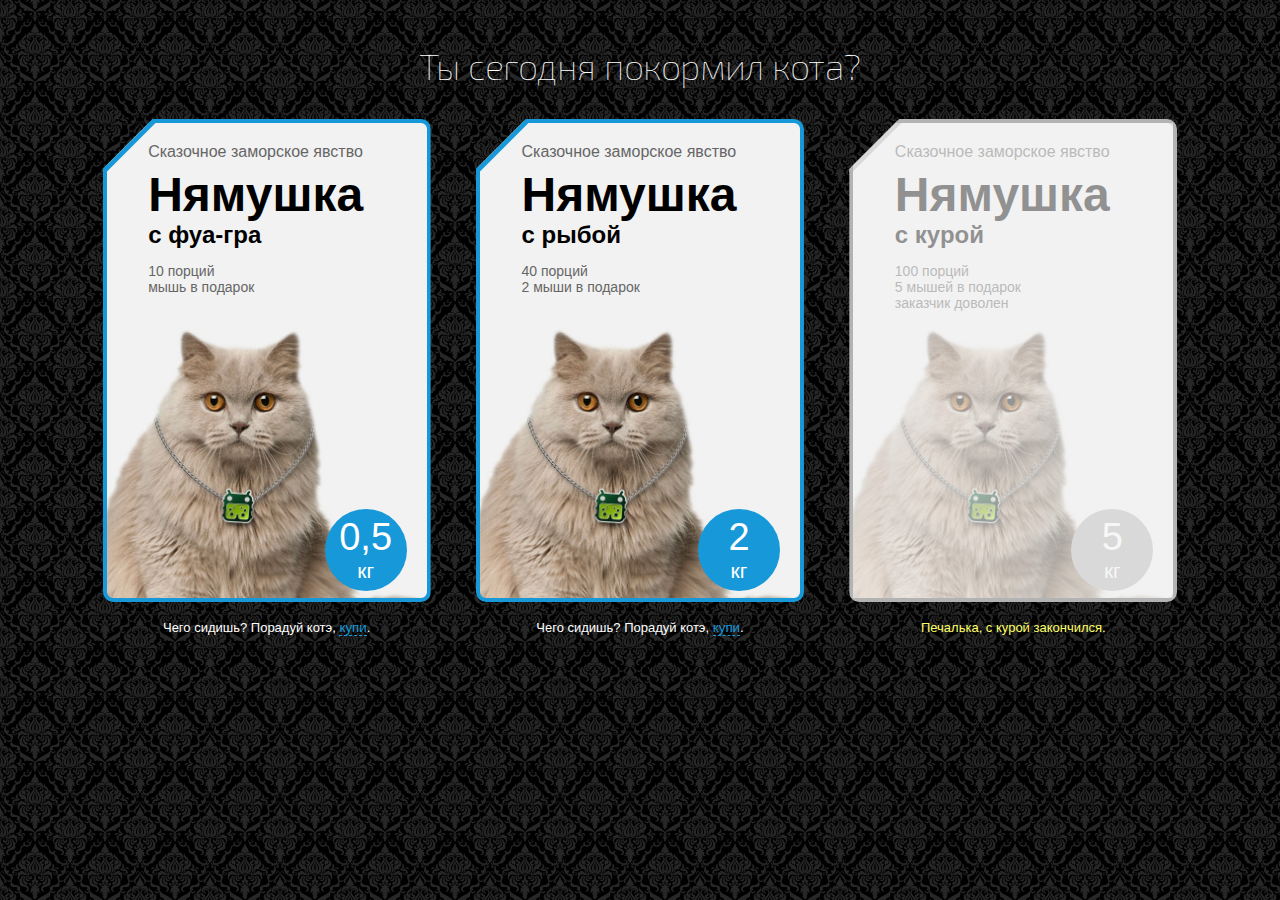
<file: project/fun-box/index.html>
<!DOCTYPE html>
<html lang="ru">
<head>
    <meta charset="UTF-8">
    <meta name="viewport" content="width=device-width, initial-scale=1.0">
    <link rel="stylesheet" href="css/main.css">
    <title>Нямушка</title>
</head>
<body>
<main class="goods">
  <div class="wrapper goods__wrapper">

    <h1 class="goods__title">Ты сегодня покормил кота?</h1>

    <section class="goods__list">
      
      <div class="product">
        <div class="product__card product__card--default">
          <div class="product__wrapper">
              <p class="product__subtitle">Сказочное заморское явство</p>
              <h2 class="product__name">Нямушка</h2>
              <p class="product__ingredient">с фуа-гра</p>
              <ul class="product__list">
                <li class="product__item">10 порций</li>
                <li class="product__item">мышь в подарок</li>
              </ul>
            <div class="product__bage bage bage--default">
              <p class="bage__weight">0,5</p>
              <p class="bage__weight--mass">кг</p>
            </div>
          </div>
        </div>

        <p data-type="fua-gra" class="product__cta cta">Чего сидишь? Порадуй котэ, <button data-cta='' class="action">купи</button>.</p>

      </div>

      <div class="product">
        <div class="product__card product__card--default">
          <div class="product__wrapper">
            <p class="product__subtitle">Сказочное заморское явство</p>
            <h2 class="product__name">Нямушка</h2>
            <p class="product__ingredient">с рыбой</p>
            <ul class="product__list">
              <li class="product__item">40 порций</li>
              <li class="product__item">2 мыши в подарок</li>
            </ul>
            <div class="product__bage bage bage--default">
              <p class="bage__weight">2</p>
              <p class="bage__weight--mass">кг</p>
            </div>
          </div>
        </div>

        <p data-type="fish" class="product__cta cta">Чего сидишь? Порадуй котэ, <button data-cta='' class="action">купи</button>.</p>
      </div>

      <div class="product">
        <div class="product__card product__card--disabled">
          <div class="product__wrapper">
            <p class="product__subtitle">Сказочное заморское явство</p>
            <h2 class="product__name">Нямушка</h2>
            <p class="product__ingredient">с курой</p>
            <ul class="product__list">
              <li class="product__item">100 порций</li>
              <li class="product__item">5 мышей в подарок</li>
              <li class="product__item">заказчик доволен</li>
            </ul>
            <div class="product__bage bage bage--disabled">
              <p class="bage__weight">5</p>
              <p class="bage__weight--mass">кг</p>
            </div>
          </div>
        </div>

        <p data-type="chicken" class="product__cta cta cta--disabled">Печалька, с курой закончился.</p>
      </div>

    </section>

  </div>
</main>
<script src="js/script.js"></script>
</body>
</html>
</file>
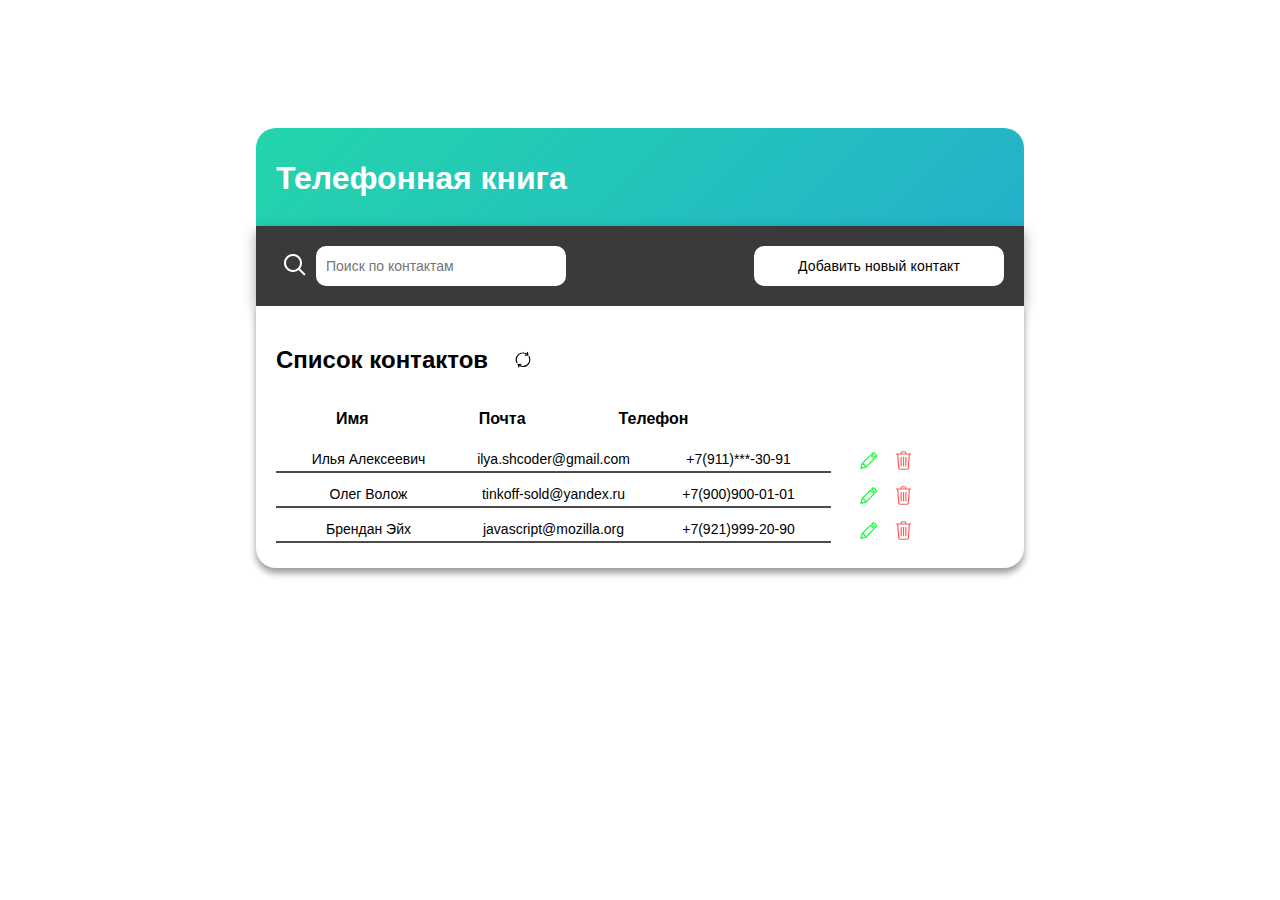
<file: project/stork/index.html>
<!DOCTYPE html>
<html lang="ru">
  <head>
    <meta charset="UTF-8" />
    <meta name="viewport" content="width=device-width, initial-scale=1.0" />
    <link rel="stylesheet" href="css/style.css" />
    <title>STORK</title>
  </head>
  <body>
    <header class="section header">
      <h1 class="header__title">Телефонная книга</h1>
    </header>

    <section class="section controls">
      <form class="controls__filed search">
        <label class="search__label" for="search-contact"></label>
        <input
          class="search__input"
          id="search-contact"
          type="search"
          placeholder="Поиск по контактам"
        />
      </form>

      <button class="button button--new" tabindex="0">Добавить новый контакт</button>
    </section>
    <section class="section contacts">
      <div class="contacts__wrapper">
        <h2 class="app__title">Список контактов</h2>
        <button class="button button--refresh"></button>
      </div>

      <ul class="contacts__list">
        <li class="contacts__item">
          <p>Имя</p>
          <p>Почта</p>
          <p>Телефон</p>
        </li>
      </ul>
    </section>
    <section class="create-contact hide">
      <h1>Создать контакт</h1>
      <form class="create-contact__form">
        <input
          type="text"
          name="name"
          minlength="3"
          maxlength="32"
          placeholder="Имя Фамилия"
          required
        />
        <input
          type="tel"
          name="phone"
          pattern="[\+]\d{1}[\(]\d{3}[\)]\d{3}[\-]\d{2}[\-]\d{2}"
          minlength="16"
          maxlength="16"
          placeholder="+7(900)000-00-00"
          required
        />
        <input type="email" name="email" placeholder="Электронная почта" required />
        <button type="submit" class="button button--submit">Добавить контакт</button>
      </form>
    </section>
  </body>
  <script src="js/bundle.js"></script>
</html>
</file>
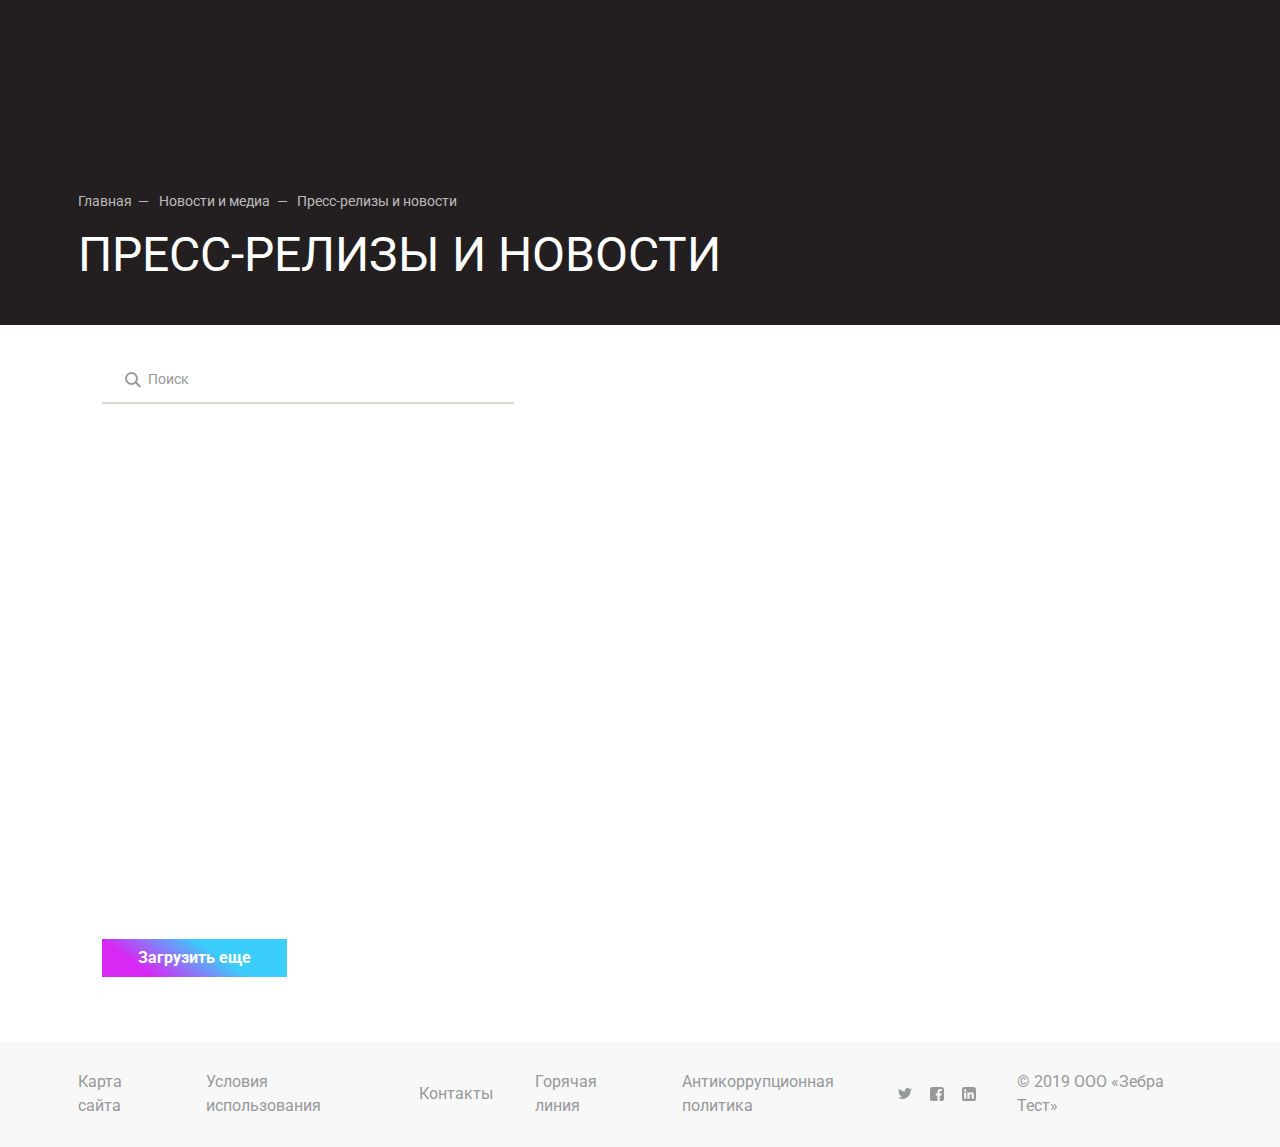
<file: project/zebra/index.html>
<!DOCTYPE html>
<html lang="ru">
  <head>
    <meta charset="UTF-8" />
    <meta
      name="viewport"
      content="width=device-width, initial-scale=1.0, minimum-scale=1.0, maximum-scale=1.0, user-scalable=no, shrink-to-fit=no"
    />
    <meta content="IE=edge,chrome=1" http-equiv="X-UA-Compatible" />
    <link rel="apple-touch-icon" sizes="180x180" href="/apple-touch-icon.png" />
    <link rel="icon" type="image/png" sizes="32x32" href="/favicon-32x32.png" />
    <link rel="icon" type="image/png" sizes="16x16" href="/favicon-16x16.png" />
    <!-- <link rel="manifest" href="/site.webmanifest"> -->
    <link rel="mask-icon" href="/safari-pinned-tab.svg" color="#5bbad5" />
    <meta name="msapplication-TileColor" content="#da532c" />
    <meta name="theme-color" content="#ffffff" />

    <!-- <link href="/local/templates/z-template/static/stylesheets/app.css" rel="stylesheet" /> -->
    <link href="css/style.css" rel="stylesheet" />
  </head>
  <body class="subindex">
    <div class="page-wrapper">
      <div class="page-top">
        <div class="container container--wide u-relative">
          <nav class="breadcrumbs">
            <ul
              class="breadcrumbs__list ul--clear"
              itemscope
              itemtype="http://schema.org/BreadcrumbList"
            >
              <li
                class="breadcrumbs__item"
                itemprop="itemListElement"
                itemscope
                itemtype="http://schema.org/ListItem"
              >
                <a
                  class="breadcrumbs__link breadcrumbs__link--home"
                  itemscope
                  itemtype="http://schema.org/Thing"
                  itemprop="item"
                  href="#"
                  title="Главная"
                >
                  <span itemprop="name">Главная</span>
                </a>
              </li>
              <li
                class="breadcrumbs__item"
                itemprop="itemListElement"
                itemscope
                itemtype="http://schema.org/ListItem"
              >
                <a
                  class="breadcrumbs__link"
                  itemscope
                  itemtype="http://schema.org/Thing"
                  itemprop="item"
                  href="#"
                  title="Новости и медиа"
                >
                  <span itemprop="name">Новости и медиа</span>
                </a>
              </li>
              <li
                class="breadcrumbs__item"
                itemprop="itemListElement"
                itemscope
                itemtype="http://schema.org/ListItem"
              >
                <span
                  class="breadcrumbs__link is-current"
                  itemscope
                  itemtype="http://schema.org/Thing"
                  itemprop="item"
                  ><span itemprop="name">Пресс-релизы и новости</span></span
                >
              </li>
            </ul>
          </nav>
          <div class="page__title js-layout-title">
            <h1 class="header-1">
              Пресс-релизы <br />
              и новости
            </h1>
          </div>
        </div>
      </div>
      <main class="content">
        <div class="container container--wide">
          <div id="app">
            <form class="search-form"></form>
            <div class="news"></div>

            <div class="news-wrapper">
              <button class="button button--load-more">Загрузить еще</button>
            </div>
          </div>
        </div>
      </main>
    </div>

    <footer class="footer show-me--tablet">
      <div class="container container--wide">
        <nav class="footer__nav">
          <ul class="footer__nav-list">
            <li class="footer__nav-item"><a href="#" class="footer__nav-link">Карта сайта</a></li>
            <li class="footer__nav-item">
              <a href="#" class="footer__nav-link">Условия использования</a>
            </li>
            <li class="footer__nav-item">
              <a href="#" class="footer__nav-link">Контакты</a>
            </li>
            <li class="footer__nav-item">
              <a href="#" class="footer__nav-link">Горячая линия</a>
            </li>
            <li class="footer__nav-item">
              <a href="#" class="footer__nav-link">Антикоррупционная политика</a>
            </li>
          </ul>
        </nav>
        <div class="footer__social">
          <a
            href="#"
            target="_blank"
            class="footer__social-link footer__social-link--tw"
            title="Twitter"
            >tw</a
          >
          <a
            href="#"
            target="_blank"
            class="footer__social-link footer__social-link--fb"
            title="Facebook"
            >fb</a
          >
          <a
            href="#"
            target="_blank"
            class="footer__social-link footer__social-link--in"
            title="LinkedIn"
            >in</a
          >
        </div>
        <span class="copyright oslo-gray-text">
          &copy;&nbsp;2019&nbsp;ООО &laquo;Зебра Тест&raquo;
        </span>
      </div>
    </footer>
    <script type="module" src="js/main.js"></script>
  </body>
</html>
</file>
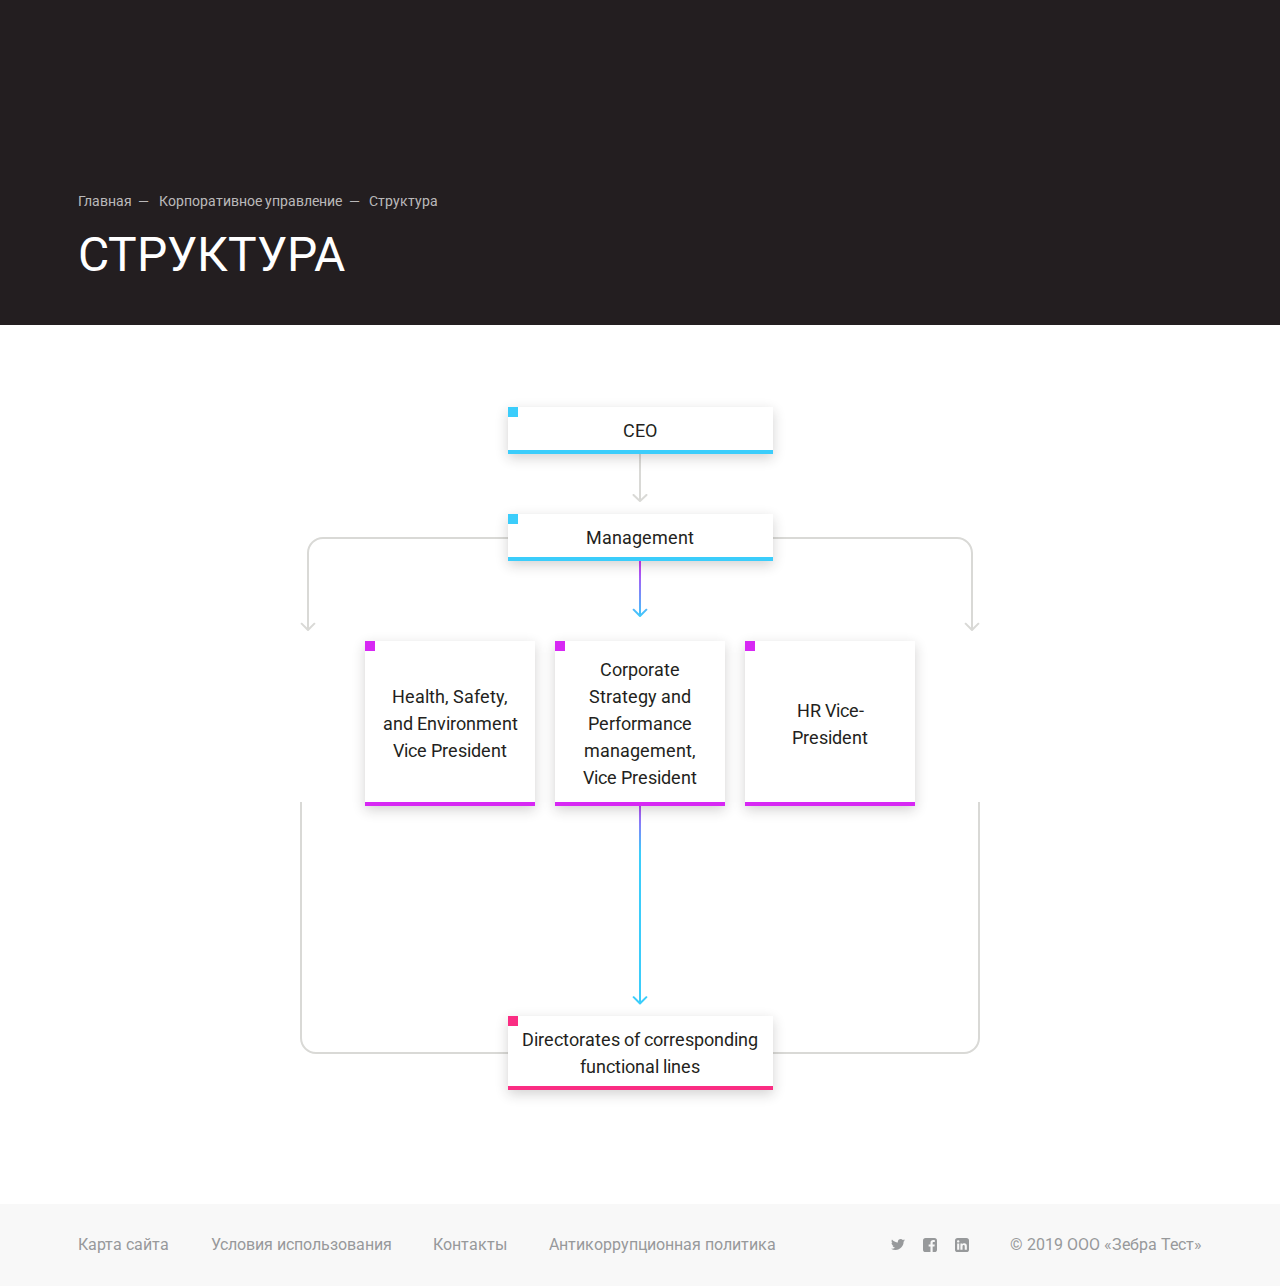
<file: project/zebra/scheme.html>
<!DOCTYPE html>
<html lang="ru">
  <head>
    <meta charset="UTF-8" />
    <meta
      name="viewport"
      content="width=device-width, initial-scale=1.0, minimum-scale=1.0, maximum-scale=1.0, user-scalable=no, shrink-to-fit=no"
    />
    <meta content="IE=edge,chrome=1" http-equiv="X-UA-Compatible" />
    <link rel="apple-touch-icon" sizes="180x180" href="/apple-touch-icon.png" />
    <link rel="icon" type="image/png" sizes="32x32" href="/favicon-32x32.png" />
    <link rel="icon" type="image/png" sizes="16x16" href="/favicon-16x16.png" />
    <!-- <link rel="manifest" href="/site.webmanifest"> -->
    <link rel="mask-icon" href="/safari-pinned-tab.svg" color="#5bbad5" />
    <meta name="msapplication-TileColor" content="#da532c" />
    <meta name="theme-color" content="#ffffff" />

    <link href="css/style.css" rel="stylesheet" />
  </head>
  <body class="subindex">
    <div class="page-wrapper">
      <div class="page-top">
        <div class="container container--wide u-relative">
          <nav class="breadcrumbs">
            <ul
              class="breadcrumbs__list ul--clear"
              itemscope
              itemtype="http://schema.org/BreadcrumbList"
            >
              <li
                class="breadcrumbs__item"
                itemprop="itemListElement"
                itemscope
                itemtype="http://schema.org/ListItem"
              >
                <a
                  class="breadcrumbs__link breadcrumbs__link--home"
                  itemscope
                  itemtype="http://schema.org/Thing"
                  itemprop="item"
                  href="#"
                  title="Главная"
                >
                  <span itemprop="name">Главная</span>
                </a>
              </li>
              <li
                class="breadcrumbs__item"
                itemprop="itemListElement"
                itemscope
                itemtype="http://schema.org/ListItem"
              >
                <a
                  class="breadcrumbs__link"
                  itemscope
                  itemtype="http://schema.org/Thing"
                  itemprop="item"
                  href="#"
                  title="Корпоративное управление"
                >
                  <span itemprop="name">Корпоративное управление</span>
                </a>
              </li>
              <li
                class="breadcrumbs__item"
                itemprop="itemListElement"
                itemscope
                itemtype="http://schema.org/ListItem"
              >
                <span
                  class="breadcrumbs__link is-current"
                  itemscope
                  itemtype="http://schema.org/Thing"
                  itemprop="item"
                  ><span itemprop="name">Структура</span></span
                >
              </li>
            </ul>
          </nav>
          <div class="page__title js-layout-title"><h1>Структура</h1></div>
        </div>
      </div>
      <main class="content">
        <div class="container container--wide">
          <div id="app">
            <div class="scheme">
              <div class="block scheme__block scheme__block--cyan">
                <div class="popup">
                  <p class="popup__content">
                    N_1 Lorem ipsum dolor sit, amet consectetur adipisicing elit. Nihil, aliquid
                    dignissimos delectus odit cumque dolore, atque laboriosam est laudantium
                    doloremque aspernatur qui
                  </p>
                </div>
                <p class="block__title">CEO</p>
              </div>
              <svg
                class="arrow-component arrow-dowm"
                width="16"
                height="50"
                viewBox="0 0 16 50"
                fill="none"
                xmlns="http://www.w3.org/2000/svg"
              >
                <path d="M8 0L8 49" stroke="#D9D9D6" stroke-width="2" />
                <mask id="path-2-inside-1" fill="white">
                  <path
                    fill-rule="evenodd"
                    clip-rule="evenodd"
                    d="M0.786585 43.6328L7.26811 49.7199C7.66585 50.0934 8.31071 50.0934 8.70845 49.7199L15.19 43.6328C15.5877 43.2593 15.5877 42.6537 15.19 42.2801C14.7922 41.9066 14.1474 41.9066 13.7496 42.2801L7.98828 47.6908L2.22692 42.2801C1.82919 41.9066 1.18432 41.9066 0.786585 42.2801C0.388847 42.6537 0.388847 43.2593 0.786585 43.6328Z"
                  />
                </mask>
                <path
                  d="M7.26811 49.7199L5.89896 51.1777V51.1777L7.26811 49.7199ZM0.786585 43.6328L-0.582565 45.0907H-0.582565L0.786585 43.6328ZM8.70845 49.7199L10.0776 51.1777L10.0776 51.1777L8.70845 49.7199ZM15.19 43.6328L16.5591 45.0907L15.19 43.6328ZM13.7496 42.2801L12.3805 40.8223V40.8223L13.7496 42.2801ZM7.98828 47.6908L9.35743 49.1487L7.98828 50.4345L6.61913 49.1487L7.98828 47.6908ZM2.22692 42.2801L0.857774 43.738L0.857774 43.738L2.22692 42.2801ZM5.89896 51.1777L-0.582565 45.0907L2.15574 42.1749L8.63726 48.262L5.89896 51.1777ZM10.0776 51.1777C8.9102 52.2741 7.06637 52.2741 5.89896 51.1777L8.63726 48.262C8.26533 47.9127 7.71123 47.9127 7.3393 48.262L10.0776 51.1777ZM16.5591 45.0907L10.0776 51.1777L7.3393 48.262L13.8208 42.1749L16.5591 45.0907ZM16.5591 40.8223C17.798 41.9857 17.798 43.9272 16.5591 45.0907L13.8208 42.1749C13.3774 42.5913 13.3774 43.3216 13.8208 43.738L16.5591 40.8223ZM12.3805 40.8223C13.5479 39.7259 15.3917 39.7259 16.5591 40.8223L13.8208 43.738C14.1928 44.0873 14.7469 44.0873 15.1188 43.738L12.3805 40.8223ZM6.61913 46.233L12.3805 40.8223L15.1188 43.738L9.35743 49.1487L6.61913 46.233ZM3.59608 40.8223L9.35743 46.233L6.61913 49.1487L0.857774 43.738L3.59608 40.8223ZM-0.582565 40.8223C0.58484 39.7259 2.42867 39.7259 3.59608 40.8223L0.857774 43.738C1.2297 44.0873 1.78381 44.0873 2.15574 43.738L-0.582565 40.8223ZM-0.582565 45.0907C-1.82144 43.9272 -1.82144 41.9857 -0.582565 40.8223L2.15574 43.738C2.59913 43.3216 2.59913 42.5913 2.15574 42.1749L-0.582565 45.0907Z"
                  fill="#D9D9D6"
                  mask="url(#path-2-inside-1)"
                />
              </svg>

              <div class="block scheme__block scheme__block--cyan">
                <div class="popup">
                  <p class="popup__content">
                    N_2 Lorem ipsum dolor sit, amet consectetur adipisicing elit. Nihil, aliquid
                    dignissimos delectus odit cumque dolore, atque laboriosam est laudantium
                    doloremque aspernatur qui
                  </p>
                </div>
                <p class="block__title">Management</p>
              </div>
              <svg
                class="arrow-component arrow-down--blue"
                width="16"
                height="60"
                viewBox="0 0 16 60"
                fill="none"
                xmlns="http://www.w3.org/2000/svg"
              >
                <path
                  d="M7.2929 59.7071C7.68342 60.0976 8.31659 60.0976 8.70711 59.7071L15.0711 53.3431C15.4616 52.9526 15.4616 52.3195 15.0711 51.9289C14.6805 51.5384 14.0474 51.5384 13.6569 51.9289L8 57.5858L2.34315 51.9289C1.95262 51.5384 1.31946 51.5384 0.928934 51.9289C0.53841 52.3195 0.53841 52.9526 0.928935 53.3431L7.2929 59.7071ZM7 4.37114e-08L7 59L9 59L9 -4.37114e-08L7 4.37114e-08Z"
                  fill="url(#paint0_linear)"
                />
                <defs>
                  <linearGradient
                    id="paint0_linear"
                    x1="8.5"
                    y1="0.5"
                    x2="8"
                    y2="60.5"
                    gradientUnits="userSpaceOnUse"
                  >
                    <stop stop-color="#D728F4" />
                    <stop offset="1" stop-color="#3BCDFB" />
                  </linearGradient>
                </defs>
              </svg>

              <svg
                class="arrow-component arrow-left"
                width="233"
                height="94"
                viewBox="0 0 233 94"
                fill="none"
                xmlns="http://www.w3.org/2000/svg"
              >
                <path
                  d="M23 1.00003L23 3.36176e-05L23 1.00003ZM7.29291 93.7071C7.68343 94.0977 8.3166 94.0977 8.70712 93.7071L15.0711 87.3432C15.4616 86.9526 15.4616 86.3195 15.0711 85.929C14.6806 85.5384 14.0474 85.5384 13.6569 85.929L8.00002 91.5858L2.34315 85.929C1.95264 85.5384 1.31947 85.5384 0.928939 85.929C0.538421 86.3195 0.538421 86.9526 0.928939 87.3432L7.29291 93.7071ZM233 5.34058e-05L23 3.36176e-05L23 2.00003L233 2.00005L233 5.34058e-05ZM7.00001 16L7.00002 93L9.00002 93L9.00001 16L7.00001 16ZM23 3.36176e-05C14.1634 3.43901e-05 7.00001 7.16348 7.00001 16L9.00001 16C9.00001 8.26805 15.268 2.00003 23 2.00003L23 3.36176e-05Z"
                  fill="#D9D9D6"
                />
              </svg>

              <svg
                class="arrow-component arrow-right"
                width="233"
                height="94"
                viewBox="0 0 233 94"
                fill="none"
                xmlns="http://www.w3.org/2000/svg"
              >
                <path
                  d="M210 1.00003L210 3.36176e-05L210 1.00003ZM225.707 93.7071C225.317 94.0977 224.683 94.0977 224.293 93.7071L217.929 87.3432C217.538 86.9526 217.538 86.3195 217.929 85.929C218.319 85.5384 218.953 85.5384 219.343 85.929L225 91.5858L230.657 85.929C231.047 85.5384 231.681 85.5384 232.071 85.929C232.462 86.3195 232.462 86.9526 232.071 87.3432L225.707 93.7071ZM7.94866e-06 5.34058e-05L210 3.36176e-05L210 2.00003L8.13712e-06 2.00005L7.94866e-06 5.34058e-05ZM226 16L226 93L224 93L224 16L226 16ZM210 3.36176e-05C218.837 3.43901e-05 226 7.16348 226 16L224 16C224 8.26805 217.732 2.00003 210 2.00003L210 3.36176e-05Z"
                  fill="#D9D9D6"
                />
              </svg>
              <div class="scheme__wrapper">
                <div class="block scheme__block scheme__block--magenta">
                  <div class="popup">
                    <p class="popup__content">
                      N_3 Lorem ipsum dolor sit, amet consectetur adipisicing elit. Nihil, aliquid
                      dignissimos delectus odit cumque dolore, atque laboriosam est laudantium
                      doloremque aspernatur qui
                    </p>
                  </div>
                  <p class="block__title">
                    Health, Safety, <br />
                    and Environment Vice President
                  </p>
                </div>
                <div class="block scheme__block scheme__block--magenta">
                  <div class="popup">
                    <p class="popup__content">
                      N_4 Lorem ipsum dolor sit, amet consectetur adipisicing elit. Nihil, aliquid
                      dignissimos delectus odit cumque dolore, atque laboriosam est laudantium
                      doloremque aspernatur qui
                    </p>
                  </div>
                  <p class="block__title">
                    Corporate Strategy and Performance management, Vice President
                  </p>
                </div>
                <div class="block scheme__block scheme__block--magenta">
                  <div class="popup">
                    <p class="popup__content">
                      N_5 Lorem ipsum dolor sit, amet consectetur adipisicing elit. Nihil, aliquid
                      dignissimos delectus odit cumque dolore, atque laboriosam est laudantium
                      doloremque aspernatur qui
                    </p>
                  </div>
                  <p class="block__title">HR Vice-President</p>
                </div>
              </div>

              <svg
                class="arrow-component arrow-down--large"
                width="16"
                height="213"
                viewBox="0 0 16 213"
                fill="none"
                xmlns="http://www.w3.org/2000/svg"
              >
                <path
                  d="M7.29289 212.207C7.68342 212.598 8.31658 212.598 8.70711 212.207L15.0711 205.843C15.4616 205.453 15.4616 204.819 15.0711 204.429C14.6805 204.038 14.0474 204.038 13.6568 204.429L8 210.086L2.34314 204.429C1.95261 204.038 1.31945 204.038 0.928924 204.429C0.5384 204.819 0.538401 205.453 0.928926 205.843L7.29289 212.207ZM6.99975 1.18796e-06L7 211.5L9 211.5L8.99975 -1.18798e-06L6.99975 1.18796e-06Z"
                  fill="url(#paint0_linear)"
                />
                <defs>
                  <linearGradient
                    id="paint0_linear"
                    x1="7.99975"
                    y1="-2.38795e-06"
                    x2="9.44689"
                    y2="211.99"
                    gradientUnits="userSpaceOnUse"
                  >
                    <stop stop-color="#D728F4" />
                    <stop offset="1" stop-color="#FA2D83" />
                  </linearGradient>
                </defs>
              </svg>

              <div class="block scheme__block scheme__block--coral">
                <div class="popup">
                  <p class="popup__content">
                    N_6 Lorem ipsum dolor sit, amet consectetur adipisicing elit. Nihil, aliquid
                    dignissimos delectus odit cumque dolore, atque laboriosam est laudantium
                    doloremque aspernatur qui
                  </p>
                </div>
                <p class="block__title">Directorates of corresponding functional lines</p>
              </div>
              <svg
                class="arrow-component bottom-arrow arrow-left"
                width="236"
                height="259"
                viewBox="0 0 236 259"
                fill="none"
                xmlns="http://www.w3.org/2000/svg"
              >
                <path
                  d="M16 251L16 252L16 251ZM235.707 251.707C236.098 251.317 236.098 250.683 235.707 250.293L229.343 243.929C228.953 243.538 228.319 243.538 227.929 243.929C227.538 244.319 227.538 244.953 227.929 245.343L233.586 251L227.929 256.657C227.538 257.047 227.538 257.681 227.929 258.071C228.319 258.462 228.953 258.462 229.343 258.071L235.707 251.707ZM1.52588e-05 -1.02722e-05L4.9429e-06 236L2 236L2.00002 -1.01847e-05L1.52588e-05 -1.02722e-05ZM16 252L235 252L235 250L16 250L16 252ZM4.9429e-06 236C4.55665e-06 244.837 7.16344 252 16 252L16 250C8.26802 250 2 243.732 2 236L4.9429e-06 236Z"
                  fill="#D9D9D6"
                />
              </svg>
              <svg
                class="arrow-component bottom-arrow arrow-right"
                width="236"
                height="259"
                viewBox="0 0 236 259"
                fill="none"
                xmlns="http://www.w3.org/2000/svg"
              >
                <path
                  d="M220 251L220 252L220 251ZM0.292904 251.707C-0.0976201 251.317 -0.09762 250.683 0.292904 250.293L6.65687 243.929C7.04739 243.538 7.68056 243.538 8.07108 243.929C8.4616 244.319 8.4616 244.953 8.07108 245.343L2.41422 251L8.07108 256.657C8.4616 257.047 8.4616 257.681 8.07108 258.071C7.68055 258.462 7.04739 258.462 6.65686 258.071L0.292904 251.707ZM236 -1.02722e-05L236 236L234 236L234 -1.01847e-05L236 -1.02722e-05ZM220 252L1.00001 252L1.00001 250L220 250L220 252ZM236 236C236 244.837 228.837 252 220 252L220 250C227.732 250 234 243.732 234 236L236 236Z"
                  fill="#D9D9D6"
                />
              </svg>
            </div>
          </div>
        </div>
      </main>
    </div>

    <footer class="footer hide-me--tablet">
      <div class="container container--wide">
        <nav class="footer__nav">
          <ul class="footer__nav-list">
            <li class="footer__nav-item"><a href="#" class="footer__nav-link">Карта сайта</a></li>
            <li class="footer__nav-item">
              <a href="#" class="footer__nav-link">Условия использования</a>
            </li>
            <li class="footer__nav-item"><a href="#" class="footer__nav-link">Контакты</a></li>
            <li class="footer__nav-item">
              <a href="#" class="footer__nav-link">Антикоррупционная политика</a>
            </li>
          </ul>
        </nav>
        <div class="footer__social">
          <a
            href="#"
            target="_blank"
            class="footer__social-link footer__social-link--tw"
            title="Twitter"
            >tw</a
          >
          <a
            href="#"
            target="_blank"
            class="footer__social-link footer__social-link--fb"
            title="Facebook"
            >fb</a
          >
          <a
            href="#"
            target="_blank"
            class="footer__social-link footer__social-link--in"
            title="LinkedIn"
            >in</a
          >
        </div>
        <span class="copyright oslo-gray-text">
          &copy;&nbsp;2019&nbsp;ООО &laquo;Зебра Тест&raquo;
        </span>
      </div>
    </footer>
  </body>
</html>
</file>
<file: project/fun-box/css/main.css>
@font-face {
  font-family: "Exo2.0-Thin";
  src: url("../fonts/Exo2.0-Thin.otf") format("otf"), url("../fonts/Exo2.0-Thin.woff2") format("woff2"), url("../fonts/Exo2.0-Thin.woff") format("woff"), url("../fonts/Exo2.0-Thin.eot") format("eot");
  font-weight: normal;
  font-display: fallback; }

/* Media */
/* Colors */
body {
  background-color: #000000;
  background-image: url("../img/Pattern.png");
  background-position: 50% 50%;
  background-size: cover;
  -webkit-box-sizing: border-box;
          box-sizing: border-box;
  position: relative;
  min-width: 320px;
  margin: 0;
  padding: 0;
  font-size: 16px;
  line-height: 26px;
  font-family: "Exo2.0-Thin";
  color: black; }

.visually-hidden:not(:focus):not(:active),
input[type="checkbox"].visually-hidden,
input[type="radio"].visually-hidden {
  border: 0;
  clip: rect(0 0 0 0);
  -webkit-clip-path: inset(100%);
          clip-path: inset(100%);
  height: 1px;
  margin: -1px;
  overflow: hidden;
  padding: 0;
  position: absolute;
  white-space: nowrap;
  width: 1px; }

.goods__title {
  color: #ffffff;
  font-family: "Exo2.0-Thin";
  font-size: 36px;
  line-height: 36px;
  font-weight: 300;
  text-align: center;
  margin-top: 48px;
  margin-bottom: 35px; }

.goods__list {
  display: -webkit-box;
  display: -ms-flexbox;
  display: flex;
  -webkit-box-pack: justify;
      -ms-flex-pack: justify;
          justify-content: space-between;
  -webkit-box-align: center;
      -ms-flex-align: center;
          align-items: center;
  -ms-flex-wrap: wrap;
      flex-wrap: wrap; }

.product {
  display: -webkit-box;
  display: -ms-flexbox;
  display: flex;
  -webkit-box-orient: vertical;
  -webkit-box-direction: normal;
      -ms-flex-direction: column;
          flex-direction: column;
  -webkit-box-align: center;
      -ms-flex-align: center;
          align-items: center;
  -webkit-box-pack: baseline;
      -ms-flex-pack: baseline;
          justify-content: baseline;
  font-family: 'Trebuchet MS', sans-serif; }
  .product__card {
    display: -webkit-box;
    display: -ms-flexbox;
    display: flex;
    -webkit-box-orient: vertical;
    -webkit-box-direction: normal;
        -ms-flex-direction: column;
            flex-direction: column;
    -webkit-box-align: center;
        -ms-flex-align: center;
            align-items: center;
    -webkit-box-pack: baseline;
        -ms-flex-pack: baseline;
            justify-content: baseline;
    -webkit-clip-path: polygon(50px 0, 100% 0, 100% 100%, 0 100%, 0 50px);
            clip-path: polygon(50px 0, 100% 0, 100% 100%, 0 100%, 0 50px);
    border: 4px solid #1698d9;
    border-radius: 10px;
    background-color: #f2f2f2;
    background-image: url("../img/cat.jpg");
    background-size: 365px;
    background-repeat: no-repeat;
    background-position: 55% 173%;
    position: relative;
    padding: 5px;
    min-height: 465px;
    width: 310px;
    font-family: 'Trebuchet MS', sans-serif; }
    .product__card::before {
      content: '';
      position: absolute;
      background-color: #1698d9;
      top: 20px;
      left: -15px;
      height: 5px;
      width: 75px;
      -webkit-transform: rotate(-45deg);
          -ms-transform: rotate(-45deg);
              transform: rotate(-45deg); }
    .product__card:hover {
      cursor: pointer; }
    .product__card--default:hover {
      border-color: #2ea8e6; }
      .product__card--default:hover::before {
        background-color: #2ea8e6; }
      .product__card--default:hover .bage--default {
        background-color: #2ea8e6; }
    .product__card--selected {
      border-color: #d91667; }
      .product__card--selected::before {
        background-color: #d91667; }
      .product__card--selected:hover {
        border-color: #e62e7a; }
        .product__card--selected:hover::before {
          background-color: #e62e7a; }
        .product__card--selected:hover .bage--selected {
          background-color: #e62e7a; }
    .product__card--disabled {
      border-color: #b3b3b3; }
      .product__card--disabled::before {
        background-color: #b3b3b3; }
      .product__card--disabled::after {
        width: 100%;
        height: 100%;
        background-color: #f2f2f2;
        opacity: 0.6;
        -webkit-transform: none;
            -ms-transform: none;
                transform: none;
        content: '';
        position: absolute;
        top: 0;
        left: 0;
        right: 0;
        bottom: 0;
        margin: auto; }
  .product__subtitle {
    color: #666666;
    font-size: 16px;
    line-height: 16px;
    font-weight: 400; }
  .product__name {
    -ms-flex-preferred-size: 100%;
        flex-basis: 100%;
    font-size: 48px;
    line-height: 37px;
    font-weight: 800;
    padding-right: 22px;
    margin: 10px 0; }
  .product__ingredient {
    font-size: 24px;
    line-height: 24px;
    font-weight: 800;
    margin: 0; }
  .product__list {
    margin: 0;
    margin-top: 16px;
    margin-right: 10px;
    padding: 0; }
  .product__item {
    color: #666666;
    font-size: 14px;
    line-height: 16px;
    list-style: none; }

.bage {
  width: 70px;
  height: 70px;
  background-color: #1698d9;
  border-radius: 50%;
  display: -webkit-box;
  display: -ms-flexbox;
  display: flex;
  -webkit-box-orient: vertical;
  -webkit-box-direction: normal;
      -ms-flex-direction: column;
          flex-direction: column;
  -webkit-box-pack: center;
      -ms-flex-pack: center;
          justify-content: center;
  -webkit-box-align: center;
      -ms-flex-align: center;
          align-items: center;
  position: absolute;
  padding: 6px;
  bottom: 7px;
  right: 20px; }
  .bage--selected {
    background-color: #d91667; }
  .bage--disabled {
    background-color: #b3b3b3; }
  .bage__weight {
    color: #ffffff;
    font-size: 38px;
    line-height: 41px;
    margin: 0; }
    .bage__weight--mass {
      color: #ffffff;
      font-size: 21px;
      margin: 0; }

.cta {
  color: #ffffff;
  font-size: 13px; }
  .cta--disabled {
    color: #ffff66; }
  .cta .action {
    background: none;
    border: none;
    border-bottom: 1px dashed #1698d9;
    color: #1698d9;
    padding: 0; }
    .cta .action:hover {
      cursor: pointer; }

@media (min-width: 320px), (max-width: 319px) {
  body {
    background-size: auto; }
  .wrapper {
    width: 100%;
    margin: 0 auto; }
  .goods__list {
    display: -webkit-box;
    display: -ms-flexbox;
    display: flex;
    -webkit-box-orient: vertical;
    -webkit-box-direction: normal;
        -ms-flex-direction: column;
            flex-direction: column;
    -webkit-box-align: center;
        -ms-flex-align: center;
            align-items: center; } }

@media (min-width: 680px) {
  .wrapper {
    width: 100%;
    margin: 0 auto; }
  .goods__list {
    display: -webkit-box;
    display: -ms-flexbox;
    display: flex;
    -webkit-box-orient: horizontal;
    -webkit-box-direction: normal;
        -ms-flex-direction: row;
            flex-direction: row;
    -webkit-box-align: center;
        -ms-flex-align: center;
            align-items: center; }
  .product:nth-child(1) {
    -webkit-box-flex: 2;
        -ms-flex-positive: 2;
            flex-grow: 2;
    width: 100%; }
  .product:nth-child(2) {
    -webkit-box-flex: 1;
        -ms-flex-positive: 1;
            flex-grow: 1; }
  .product:nth-child(3) {
    -webkit-box-flex: 1;
        -ms-flex-positive: 1;
            flex-grow: 1; } }

@media (min-width: 1200px) {
  .wrapper {
    width: 1120px;
    margin: 0 auto; }
  .product:nth-child(1) {
    -webkit-box-flex: 1;
        -ms-flex-positive: 1;
            flex-grow: 1;
    width: auto; }
  .product:nth-child(2) {
    -webkit-box-flex: 1;
        -ms-flex-positive: 1;
            flex-grow: 1; }
  .product:nth-child(3) {
    -webkit-box-flex: 1;
        -ms-flex-positive: 1;
            flex-grow: 1; } }
</file>
<file: project/stork/css/style.css>
* {
  -webkit-box-sizing: border-box;
          box-sizing: border-box; }

body {
  font-family: 'Noto Sans', sans-serif;
  -webkit-font-smoothing: antialiased;
  -moz-font-smoothing: antialiased;
  -moz-osx-font-smoothing: grayscale;
  text-rendering: optimizelegibility;
  padding: 0;
  margin: 0; }

.visually-hidden {
  position: absolute;
  clip: rect(0 0 0 0);
  width: 1px;
  height: 1px;
  margin: -1px; }

.section {
  -webkit-box-align: center;
      -ms-flex-align: center;
          align-items: center;
  display: -webkit-box;
  display: -ms-flexbox;
  display: flex;
  -ms-flex-wrap: wrap;
      flex-wrap: wrap;
  -webkit-box-pack: justify;
      -ms-flex-pack: justify;
          justify-content: space-between;
  margin: 0 auto;
  padding: 20px;
  width: 768px;
  z-index: 1; }

.header {
  -webkit-animation: gradient 15s ease infinite;
          animation: gradient 15s ease infinite;
  background: -o-linear-gradient(135deg, #ee7752, #e73c7e, #23a6d5, #23d5ab);
  background: linear-gradient(-45deg, #ee7752, #e73c7e, #23a6d5, #23d5ab);
  background-size: 400% 400%;
  border-radius: 20px;
  border-bottom-right-radius: 0px;
  border-bottom-left-radius: 0px;
  min-height: 100px;
  margin-top: 10%; }
  .header__title {
    color: #ffffff;
    padding: 0;
    margin: 0; }

.controls {
  background-color: #3a3a3a;
  -webkit-box-shadow: 0px 5px 12px 0px rgba(0, 0, 0, 0.35);
          box-shadow: 0px 5px 12px 0px rgba(0, 0, 0, 0.35);
  margin-top: -2px;
  display: -webkit-box;
  display: -ms-flexbox;
  display: flex;
  -webkit-box-pack: justify;
      -ms-flex-pack: justify;
          justify-content: space-between; }
  .controls .search__label {
    color: #ffffff;
    font-size: 18px;
    position: relative; }
    .controls .search__label::before {
      content: '';
      background: url("../img/search32.png") no-repeat 50% 50%;
      position: absolute;
      width: 36px;
      height: 36px;
      top: calc(50% - 18px);
      left: 0px; }
  .controls .search__input {
    font-family: 'Noto Sans', sans-serif;
    font-size: 14px;
    padding: 5px;
    padding-left: 10px;
    width: 250px;
    height: 40px;
    border: none;
    border-radius: 10px;
    margin-left: 40px; }
    .controls .search__input:hover {
      cursor: pointer;
      -webkit-box-shadow: 3px 0px 12px 0px rgba(255, 255, 255, 0.55);
              box-shadow: 3px 0px 12px 0px rgba(255, 255, 255, 0.55); }
    .controls .search__input:focus, .controls .search__input:active {
      outline: none;
      -webkit-box-shadow: 3px 0px 12px 0px rgba(255, 255, 255, 0.55);
              box-shadow: 3px 0px 12px 0px rgba(255, 255, 255, 0.55); }

.button {
  background-color: #ffffff;
  border: none;
  border-radius: 10px;
  font-family: 'Noto Sans', sans-serif;
  font-size: 14px;
  font-weight: 400;
  letter-spacing: 0.01em;
  color: #000000;
  width: 250px;
  height: 40px;
  position: relative;
  overflow: hidden; }
  .button--new::before {
    content: '';
    position: absolute;
    width: 16px;
    height: 16px;
    background: url("../img/plus32.png") no-repeat 50% 50%;
    top: calc(50% - 8px);
    left: 15px;
    -webkit-transform: translateX(-50px);
        -ms-transform: translateX(-50px);
            transform: translateX(-50px);
    -webkit-transition: all 0.3s ease-out;
    -o-transition: all 0.3s ease-out;
    transition: all 0.3s ease-out; }
  .button--new:active, .button--new:focus {
    outline: none;
    -webkit-box-shadow: 3px 0px 12px 0px rgba(0, 255, 3, 0.55);
            box-shadow: 3px 0px 12px 0px rgba(0, 255, 3, 0.55); }
  .button--new:hover {
    -webkit-animation: gradient 15s ease infinite;
            animation: gradient 15s ease infinite;
    background: -o-linear-gradient(135deg, #ee7752, #e73c7e, #23a6d5, #23d5ab);
    background: linear-gradient(-45deg, #ee7752, #e73c7e, #23a6d5, #23d5ab);
    background-size: 400% 400%;
    cursor: pointer;
    color: #fff;
    -webkit-transition: all 0.3s ease-out;
    -o-transition: all 0.3s ease-out;
    transition: all 0.3s ease-out; }
    .button--new:hover::before {
      -webkit-transform: translateX(0);
          -ms-transform: translateX(0);
              transform: translateX(0);
      -webkit-transition: all 0.3s ease-out;
      -o-transition: all 0.3s ease-out;
      transition: all 0.3s ease-out; }
  .button--edit, .button--remove {
    width: 35px;
    height: 35px;
    -webkit-transition: all 0.2s ease-out;
    -o-transition: all 0.2s ease-out;
    transition: all 0.2s ease-out; }
    .button--edit:hover, .button--remove:hover {
      cursor: pointer;
      -webkit-transform: scale(1.05);
          -ms-transform: scale(1.05);
              transform: scale(1.05);
      background-size: 35px 35px;
      -webkit-transition: all 0.2s ease-in;
      -o-transition: all 0.2s ease-in;
      transition: all 0.2s ease-in; }
  .button--edit {
    background: url("../img/edit.svg") no-repeat 50% 50%;
    background-size: 25px 25px;
    margin-left: 20px; }
  .button--remove {
    background: url("../img/remove.svg") no-repeat 50% 50%;
    background-size: 25px 25px; }
  .button--submit {
    background-color: chartreuse;
    font-size: 14px;
    font-weight: bold; }
    .button--submit:active {
      outline: none;
      border: 2px solid #fff;
      color: #fff; }
  .button--save {
    background: url("../img/save.svg") no-repeat 50% 50%;
    background-size: 30px 30px;
    margin-left: 14px; }
  .button--refresh {
    width: 30px;
    height: 30px;
    border-radius: 50%;
    margin-left: 20px;
    -webkit-transition: all 0.3s ease-in;
    -o-transition: all 0.3s ease-in;
    transition: all 0.3s ease-in;
    position: relative; }
    .button--refresh::before {
      content: '';
      position: absolute;
      top: calc(50% - 15px);
      left: calc(50% - 15px);
      width: 30px;
      height: 30px;
      background: url("../img/refresh.svg") no-repeat 50% 50%;
      background-size: 20px 20px; }
    .button--refresh:hover {
      -webkit-transform: rotate(360deg);
          -ms-transform: rotate(360deg);
              transform: rotate(360deg); }
    .button--refresh:focus {
      outline: none;
      -webkit-box-shadow: 3px 0px 12px 0px rgba(0, 255, 3, 0.55);
              box-shadow: 3px 0px 12px 0px rgba(0, 255, 3, 0.55); }

.contacts {
  background-color: #fff;
  -webkit-box-shadow: 0 5px 7px rgba(0, 0, 0, 0.4);
          box-shadow: 0 5px 7px rgba(0, 0, 0, 0.4);
  border-radius: 20px;
  border-top-left-radius: 0;
  border-top-right-radius: 0;
  display: -webkit-box;
  display: -ms-flexbox;
  display: flex;
  -webkit-box-orient: vertical;
  -webkit-box-direction: normal;
      -ms-flex-direction: column;
          flex-direction: column;
  -webkit-box-align: start;
      -ms-flex-align: start;
          align-items: flex-start; }
  .contacts__wrapper {
    display: -webkit-box;
    display: -ms-flexbox;
    display: flex;
    -webkit-box-align: center;
        -ms-flex-align: center;
            align-items: center; }
  .contacts__list {
    margin: 0;
    padding: 0; }
  .contacts__list-headers {
    display: -webkit-box;
    display: -ms-flexbox;
    display: flex; }
  .contacts__header__content {
    margin-left: 40px; }
  .contacts__item {
    display: -webkit-box;
    display: -ms-flexbox;
    display: flex;
    -webkit-box-align: center;
        -ms-flex-align: center;
            align-items: center;
    list-style: none; }
    .contacts__item--editable input {
      border: none;
      border-right: 2px solid #ffffff;
      background-color: rgba(0, 255, 47, 0.4);
      font-style: italic; }
      .contacts__item--editable input:active {
        border: 1px solid white; }
    .contacts__item:first-child {
      display: -webkit-box;
      display: -ms-flexbox;
      display: flex;
      margin-bottom: 15px; }
      .contacts__item:first-child p {
        font-weight: bold;
        margin-bottom: 0;
        margin-left: 60px;
        margin-right: 50px; }
        .contacts__item:first-child p:last-child {
          margin-left: 43px; }
  .contacts__input {
    background-color: transparent;
    border: none;
    border-bottom: 2px solid rgba(0, 0, 0, 0.7);
    color: #000;
    text-align: center;
    font-family: 'Noto Sans', sans-serif;
    font-size: 14px;
    height: 25px; }

.create-contact {
  background-color: #3a3a3a;
  border-radius: 10px;
  border-top-left-radius: 0;
  border-bottom-left-radius: 0;
  position: absolute;
  display: -webkit-box;
  display: -ms-flexbox;
  display: flex;
  -webkit-box-orient: vertical;
  -webkit-box-direction: normal;
      -ms-flex-direction: column;
          flex-direction: column;
  -webkit-box-align: center;
      -ms-flex-align: center;
          align-items: center;
  width: 285px;
  min-height: 200px;
  padding: 15px;
  margin-top: calc(5% - 31px);
  top: calc(50% - 282px);
  left: calc(50% + 384px);
  opacity: 1;
  -webkit-transition: all 0.2s ease-in;
  -o-transition: all 0.2s ease-in;
  transition: all 0.2s ease-in;
  z-index: 0; }
  .create-contact h1 {
    color: chartreuse; }
  .create-contact__form {
    display: -webkit-box;
    display: -ms-flexbox;
    display: flex;
    -webkit-box-orient: vertical;
    -webkit-box-direction: normal;
        -ms-flex-direction: column;
            flex-direction: column;
    z-index: 1; }
    .create-contact__form input {
      color: #000;
      background-color: #fff;
      border: 1px solid #000;
      border-radius: 10px;
      height: 40px;
      margin-bottom: 20px;
      padding-left: 15px;
      font-size: 14px;
      -webkit-transition: all 0.3s ease-in;
      -o-transition: all 0.3s ease-in;
      transition: all 0.3s ease-in; }
      .create-contact__form input:active, .create-contact__form input:focus {
        outline: none;
        background-color: #3a3a3a;
        color: chartreuse;
        border-color: chartreuse;
        -webkit-box-shadow: 3px 0px 12px 0px rgba(0, 255, 3, 0.55);
                box-shadow: 3px 0px 12px 0px rgba(0, 255, 3, 0.55);
        -webkit-transition: all 0.3s ease-out;
        -o-transition: all 0.3s ease-out;
        transition: all 0.3s ease-out; }

.hide {
  opacity: 0;
  left: calc(50% + 80px);
  z-index: -1;
  -webkit-transition: all 0.2s ease-out;
  -o-transition: all 0.2s ease-out;
  transition: all 0.2s ease-out; }

.create-contact:not(.hide)__form {
  z-index: 1; }

@-webkit-keyframes gradient {
  0% {
    background-position: 0% 50%; }
  50% {
    background-position: 100% 50%; }
  100% {
    background-position: 0% 50%; } }

@keyframes gradient {
  0% {
    background-position: 0% 50%; }
  50% {
    background-position: 100% 50%; }
  100% {
    background-position: 0% 50%; } }
</file>
<file: project/zebra/css/style.css>
/*
	V-Rythn
*/
@import url("https://fonts.googleapis.com/css?family=Roboto:100,100i,300,300i,400,400i,500,500i,700,700i&subset=cyrillic-ext,latin-ext");
*, *:before, *:after {
  -webkit-tap-highlight-color: rgba(0, 0, 0, 0);
  -webkit-box-sizing: border-box;
          box-sizing: border-box; }

/* http://meyerweb.com/eric/tools/css/reset/ 
v2.0 | 20110126
License: none (public domain)
*/
html, body, div, span, applet, object, iframe,
h1, h2, h3, h4, h5, h6, p, blockquote, pre,
a, abbr, acronym, address, big, cite, code,
del, dfn, em, img, ins, kbd, q, s, samp,
small, strike, strong, sub, sup, tt, var,
b, u, i, center,
dl, dt, dd, ol, ul, li,
fieldset, form, label, legend,
table, caption, tbody, tfoot, thead, tr, th, td,
article, aside, canvas, details, embed,
figure, figcaption, footer, header, hgroup,
menu, nav, output, ruby, section, summary,
time, mark, audio, video {
  margin: 0;
  padding: 0;
  border: 0;
  font-size: 100%;
  font: inherit;
  vertical-align: baseline; }

/* HTML5 display-role reset for older browsers */
article, aside, details, figcaption, figure,
footer, header, hgroup, menu, nav, section {
  display: block; }

body {
  line-height: 1; }

ol, ul {
  list-style: none; }

blockquote, q {
  quotes: none; }

blockquote:before, blockquote:after,
q:before, q:after {
  content: '';
  content: none; }

table {
  border-collapse: collapse;
  border-spacing: 0; }

audio,
canvas,
progress,
video {
  display: inline-block;
  vertical-align: baseline; }

audio:not([controls]) {
  display: none;
  height: 0; }

[hidden],
template {
  display: none; }

button,
input,
optgroup,
select,
textarea {
  color: inherit;
  /* 1 */
  font: inherit;
  /* 2 */
  margin: 0;
  /* 3 */ }

button {
  overflow: visible; }

button,
select {
  text-transform: none; }

/* 1 */
html input[type="button"],
button,
input[type="reset"],
input[type="submit"] {
  -webkit-appearance: button;
  /* 2 */
  cursor: pointer;
  /* 3 */ }

button[disabled],
html input[disabled] {
  cursor: default; }

button::-moz-focus-inner,
input::-moz-focus-inner {
  border: 0;
  padding: 0; }

input:focus {
  outline: 0; }

input[type="number"]::-webkit-inner-spin-button,
input[type="number"]::-webkit-outer-spin-button {
  height: auto; }

input[type="search"],
input[type="email"] {
  -webkit-appearance: textfield;
  /* 1 */ }

input[type="search"]::-webkit-search-cancel-button,
input[type="search"]::-webkit-search-decoration {
  -webkit-appearance: none; }

.fieldset {
  min-width: 0;
  border: 1px solid #c0c0c0;
  margin-left: 2px;
  margin-right: 2px;
  padding: 0.35em 0.625em 0.75em; }

textarea {
  overflow: auto;
  outline: none; }

optgroup {
  font-weight: bold; }

.container-fluid {
  margin-right: auto;
  margin-left: auto;
  padding-right: 2rem;
  padding-left: 2rem; }

.row {
  -webkit-box-orient: horizontal;
  -webkit-box-direction: normal;
      -ms-flex-direction: row;
          flex-direction: row;
  -webkit-box-sizing: border-box;
          box-sizing: border-box;
  display: -webkit-box;
  display: -ms-flexbox;
  display: flex;
  -webkit-box-flex: 0;
      -ms-flex: 0 1 auto;
          flex: 0 1 auto;
  -ms-flex-wrap: wrap;
      flex-wrap: wrap;
  margin-right: -0.9375rem;
  margin-left: -0.9375rem; }
  @media only screen and (max-width: 1024px) {
    .row {
      margin-left: -0.75rem;
      margin-right: -0.75rem; } }
  @media only screen and (max-width: 768px) {
    .row {
      margin-left: -0.5rem;
      margin-right: -0.5rem; } }
  html.mdr-no-flexwrap .row {
    margin-left: -0.9375rem;
    list-style: none;
    margin-bottom: 0; }
    @media only screen and (max-width: 1024px) {
      html.mdr-no-flexwrap .row {
        margin-left: -0.75rem; } }
    @media only screen and (max-width: 768px) {
      html.mdr-no-flexwrap .row {
        margin-left: -0.5rem; } }

.row.reverse {
  -webkit-box-orient: horizontal;
  -webkit-box-direction: reverse;
      -ms-flex-direction: row-reverse;
          flex-direction: row-reverse; }

.col.reverse {
  -webkit-box-orient: vertical;
  -webkit-box-direction: reverse;
      -ms-flex-direction: column-reverse;
          flex-direction: column-reverse; }

.row--60 {
  margin-right: -1.875rem;
  margin-left: -1.875rem; }
  .row--60 [class^='col-'] {
    padding-right: 1.875rem;
    padding-left: 1.875rem; }

.hide-me--default {
  display: none !important; }

.show-me--default {
  display: block !important; }

.col-default {
  -webkit-box-flex: 1;
      -ms-flex-positive: 1;
          flex-grow: 1;
  -ms-flex-preferred-size: 0;
      flex-basis: 0;
  max-width: 100%; }

.col-default-1 {
  -ms-flex-preferred-size: 8.33333%;
      flex-basis: 8.33333%;
  max-width: 8.33333%; }

.col-default-offset-1 {
  margin-left: 8.33333%; }

.col-default-offset-0 {
  margin-left: 0; }

.col-default-2 {
  -ms-flex-preferred-size: 16.66667%;
      flex-basis: 16.66667%;
  max-width: 16.66667%; }

.col-default-offset-2 {
  margin-left: 16.66667%; }

.col-default-offset-0 {
  margin-left: 0; }

.col-default-3 {
  -ms-flex-preferred-size: 25%;
      flex-basis: 25%;
  max-width: 25%; }

.col-default-offset-3 {
  margin-left: 25%; }

.col-default-offset-0 {
  margin-left: 0; }

.col-default-4 {
  -ms-flex-preferred-size: 33.33333%;
      flex-basis: 33.33333%;
  max-width: 33.33333%; }

.col-default-offset-4 {
  margin-left: 33.33333%; }

.col-default-offset-0 {
  margin-left: 0; }

.col-default-5 {
  -ms-flex-preferred-size: 41.66667%;
      flex-basis: 41.66667%;
  max-width: 41.66667%; }

.col-default-offset-5 {
  margin-left: 41.66667%; }

.col-default-offset-0 {
  margin-left: 0; }

.col-default-6 {
  -ms-flex-preferred-size: 50%;
      flex-basis: 50%;
  max-width: 50%; }

.col-default-offset-6 {
  margin-left: 50%; }

.col-default-offset-0 {
  margin-left: 0; }

.col-default-7 {
  -ms-flex-preferred-size: 58.33333%;
      flex-basis: 58.33333%;
  max-width: 58.33333%; }

.col-default-offset-7 {
  margin-left: 58.33333%; }

.col-default-offset-0 {
  margin-left: 0; }

.col-default-8 {
  -ms-flex-preferred-size: 66.66667%;
      flex-basis: 66.66667%;
  max-width: 66.66667%; }

.col-default-offset-8 {
  margin-left: 66.66667%; }

.col-default-offset-0 {
  margin-left: 0; }

.col-default-9 {
  -ms-flex-preferred-size: 75%;
      flex-basis: 75%;
  max-width: 75%; }

.col-default-offset-9 {
  margin-left: 75%; }

.col-default-offset-0 {
  margin-left: 0; }

.col-default-10 {
  -ms-flex-preferred-size: 83.33333%;
      flex-basis: 83.33333%;
  max-width: 83.33333%; }

.col-default-offset-10 {
  margin-left: 83.33333%; }

.col-default-offset-0 {
  margin-left: 0; }

.col-default-11 {
  -ms-flex-preferred-size: 91.66667%;
      flex-basis: 91.66667%;
  max-width: 91.66667%; }

.col-default-offset-11 {
  margin-left: 91.66667%; }

.col-default-offset-0 {
  margin-left: 0; }

.col-default-12 {
  -ms-flex-preferred-size: 100%;
      flex-basis: 100%;
  max-width: 100%; }

.col-default-offset-12 {
  margin-left: 100%; }

.col-default-offset-0 {
  margin-left: 0; }

.col-default-hide {
  display: none !important; }

.col-default-show {
  display: block !important; }

.col-default-show-inline {
  display: inline-block !important; }

.start-default {
  text-align: left;
  -webkit-box-pack: start;
      -ms-flex-pack: start;
          justify-content: flex-start;
  text-align: start; }

.center-default {
  text-align: center;
  -webkit-box-pack: center;
      -ms-flex-pack: center;
          justify-content: center;
  text-align: center; }

.end-default {
  text-align: right;
  -webkit-box-pack: end;
      -ms-flex-pack: end;
          justify-content: flex-end;
  text-align: end; }

.top-default {
  -webkit-box-align: start;
      -ms-flex-align: start;
          align-items: flex-start; }

.middle-default {
  -webkit-box-align: center;
      -ms-flex-align: center;
          align-items: center; }

.bottom-default {
  -webkit-box-align: end;
      -ms-flex-align: end;
          align-items: flex-end; }

.around-default {
  -ms-flex-pack: distribute;
      justify-content: space-around; }

.between-default {
  -webkit-box-pack: justify;
      -ms-flex-pack: justify;
          justify-content: space-between; }

.first-default {
  -webkit-box-ordinal-group: -9998;
      -ms-flex-order: -9999;
          order: -9999; }

.last-default {
  -webkit-box-ordinal-group: 10000;
      -ms-flex-order: 9999;
          order: 9999; }

@media screen and (max-width: 1240px) {
  .hide-me--desktop {
    display: none !important; }
  .show-me--desktop {
    display: block !important; }
  .col-desktop {
    -webkit-box-flex: 1;
        -ms-flex-positive: 1;
            flex-grow: 1;
    -ms-flex-preferred-size: 0;
        flex-basis: 0;
    max-width: 100%; }
  .col-desktop-1 {
    -ms-flex-preferred-size: 8.33333%;
        flex-basis: 8.33333%;
    max-width: 8.33333%; }
  .col-desktop-offset-1 {
    margin-left: 8.33333%; }
  .col-desktop-offset-0 {
    margin-left: 0; }
  .col-desktop-2 {
    -ms-flex-preferred-size: 16.66667%;
        flex-basis: 16.66667%;
    max-width: 16.66667%; }
  .col-desktop-offset-2 {
    margin-left: 16.66667%; }
  .col-desktop-offset-0 {
    margin-left: 0; }
  .col-desktop-3 {
    -ms-flex-preferred-size: 25%;
        flex-basis: 25%;
    max-width: 25%; }
  .col-desktop-offset-3 {
    margin-left: 25%; }
  .col-desktop-offset-0 {
    margin-left: 0; }
  .col-desktop-4 {
    -ms-flex-preferred-size: 33.33333%;
        flex-basis: 33.33333%;
    max-width: 33.33333%; }
  .col-desktop-offset-4 {
    margin-left: 33.33333%; }
  .col-desktop-offset-0 {
    margin-left: 0; }
  .col-desktop-5 {
    -ms-flex-preferred-size: 41.66667%;
        flex-basis: 41.66667%;
    max-width: 41.66667%; }
  .col-desktop-offset-5 {
    margin-left: 41.66667%; }
  .col-desktop-offset-0 {
    margin-left: 0; }
  .col-desktop-6 {
    -ms-flex-preferred-size: 50%;
        flex-basis: 50%;
    max-width: 50%; }
  .col-desktop-offset-6 {
    margin-left: 50%; }
  .col-desktop-offset-0 {
    margin-left: 0; }
  .col-desktop-7 {
    -ms-flex-preferred-size: 58.33333%;
        flex-basis: 58.33333%;
    max-width: 58.33333%; }
  .col-desktop-offset-7 {
    margin-left: 58.33333%; }
  .col-desktop-offset-0 {
    margin-left: 0; }
  .col-desktop-8 {
    -ms-flex-preferred-size: 66.66667%;
        flex-basis: 66.66667%;
    max-width: 66.66667%; }
  .col-desktop-offset-8 {
    margin-left: 66.66667%; }
  .col-desktop-offset-0 {
    margin-left: 0; }
  .col-desktop-9 {
    -ms-flex-preferred-size: 75%;
        flex-basis: 75%;
    max-width: 75%; }
  .col-desktop-offset-9 {
    margin-left: 75%; }
  .col-desktop-offset-0 {
    margin-left: 0; }
  .col-desktop-10 {
    -ms-flex-preferred-size: 83.33333%;
        flex-basis: 83.33333%;
    max-width: 83.33333%; }
  .col-desktop-offset-10 {
    margin-left: 83.33333%; }
  .col-desktop-offset-0 {
    margin-left: 0; }
  .col-desktop-11 {
    -ms-flex-preferred-size: 91.66667%;
        flex-basis: 91.66667%;
    max-width: 91.66667%; }
  .col-desktop-offset-11 {
    margin-left: 91.66667%; }
  .col-desktop-offset-0 {
    margin-left: 0; }
  .col-desktop-12 {
    -ms-flex-preferred-size: 100%;
        flex-basis: 100%;
    max-width: 100%; }
  .col-desktop-offset-12 {
    margin-left: 100%; }
  .col-desktop-offset-0 {
    margin-left: 0; }
  .col-desktop-hide {
    display: none !important; }
  .col-desktop-show {
    display: block !important; }
  .col-desktop-show-inline {
    display: inline-block !important; }
  .start-desktop {
    text-align: left;
    -webkit-box-pack: start;
        -ms-flex-pack: start;
            justify-content: flex-start;
    text-align: start; }
  .center-desktop {
    text-align: center;
    -webkit-box-pack: center;
        -ms-flex-pack: center;
            justify-content: center;
    text-align: center; }
  .end-desktop {
    text-align: right;
    -webkit-box-pack: end;
        -ms-flex-pack: end;
            justify-content: flex-end;
    text-align: end; }
  .top-desktop {
    -webkit-box-align: start;
        -ms-flex-align: start;
            align-items: flex-start; }
  .middle-desktop {
    -webkit-box-align: center;
        -ms-flex-align: center;
            align-items: center; }
  .bottom-desktop {
    -webkit-box-align: end;
        -ms-flex-align: end;
            align-items: flex-end; }
  .around-desktop {
    -ms-flex-pack: distribute;
        justify-content: space-around; }
  .between-desktop {
    -webkit-box-pack: justify;
        -ms-flex-pack: justify;
            justify-content: space-between; }
  .first-desktop {
    -webkit-box-ordinal-group: -9998;
        -ms-flex-order: -9999;
            order: -9999; }
  .last-desktop {
    -webkit-box-ordinal-group: 10000;
        -ms-flex-order: 9999;
            order: 9999; } }

@media screen and (max-width: 1024px) {
  .hide-me--tablet {
    display: none !important; }
  .show-me--tablet {
    display: block !important; }
  .col-tablet {
    -webkit-box-flex: 1;
        -ms-flex-positive: 1;
            flex-grow: 1;
    -ms-flex-preferred-size: 0;
        flex-basis: 0;
    max-width: 100%; }
  .col-tablet-1 {
    -ms-flex-preferred-size: 8.33333%;
        flex-basis: 8.33333%;
    max-width: 8.33333%; }
  .col-tablet-offset-1 {
    margin-left: 8.33333%; }
  .col-tablet-offset-0 {
    margin-left: 0; }
  .col-tablet-2 {
    -ms-flex-preferred-size: 16.66667%;
        flex-basis: 16.66667%;
    max-width: 16.66667%; }
  .col-tablet-offset-2 {
    margin-left: 16.66667%; }
  .col-tablet-offset-0 {
    margin-left: 0; }
  .col-tablet-3 {
    -ms-flex-preferred-size: 25%;
        flex-basis: 25%;
    max-width: 25%; }
  .col-tablet-offset-3 {
    margin-left: 25%; }
  .col-tablet-offset-0 {
    margin-left: 0; }
  .col-tablet-4 {
    -ms-flex-preferred-size: 33.33333%;
        flex-basis: 33.33333%;
    max-width: 33.33333%; }
  .col-tablet-offset-4 {
    margin-left: 33.33333%; }
  .col-tablet-offset-0 {
    margin-left: 0; }
  .col-tablet-5 {
    -ms-flex-preferred-size: 41.66667%;
        flex-basis: 41.66667%;
    max-width: 41.66667%; }
  .col-tablet-offset-5 {
    margin-left: 41.66667%; }
  .col-tablet-offset-0 {
    margin-left: 0; }
  .col-tablet-6 {
    -ms-flex-preferred-size: 50%;
        flex-basis: 50%;
    max-width: 50%; }
  .col-tablet-offset-6 {
    margin-left: 50%; }
  .col-tablet-offset-0 {
    margin-left: 0; }
  .col-tablet-7 {
    -ms-flex-preferred-size: 58.33333%;
        flex-basis: 58.33333%;
    max-width: 58.33333%; }
  .col-tablet-offset-7 {
    margin-left: 58.33333%; }
  .col-tablet-offset-0 {
    margin-left: 0; }
  .col-tablet-8 {
    -ms-flex-preferred-size: 66.66667%;
        flex-basis: 66.66667%;
    max-width: 66.66667%; }
  .col-tablet-offset-8 {
    margin-left: 66.66667%; }
  .col-tablet-offset-0 {
    margin-left: 0; }
  .col-tablet-9 {
    -ms-flex-preferred-size: 75%;
        flex-basis: 75%;
    max-width: 75%; }
  .col-tablet-offset-9 {
    margin-left: 75%; }
  .col-tablet-offset-0 {
    margin-left: 0; }
  .col-tablet-10 {
    -ms-flex-preferred-size: 83.33333%;
        flex-basis: 83.33333%;
    max-width: 83.33333%; }
  .col-tablet-offset-10 {
    margin-left: 83.33333%; }
  .col-tablet-offset-0 {
    margin-left: 0; }
  .col-tablet-11 {
    -ms-flex-preferred-size: 91.66667%;
        flex-basis: 91.66667%;
    max-width: 91.66667%; }
  .col-tablet-offset-11 {
    margin-left: 91.66667%; }
  .col-tablet-offset-0 {
    margin-left: 0; }
  .col-tablet-12 {
    -ms-flex-preferred-size: 100%;
        flex-basis: 100%;
    max-width: 100%; }
  .col-tablet-offset-12 {
    margin-left: 100%; }
  .col-tablet-offset-0 {
    margin-left: 0; }
  .col-tablet-hide {
    display: none !important; }
  .col-tablet-show {
    display: block !important; }
  .col-tablet-show-inline {
    display: inline-block !important; }
  .start-tablet {
    text-align: left;
    -webkit-box-pack: start;
        -ms-flex-pack: start;
            justify-content: flex-start;
    text-align: start; }
  .center-tablet {
    text-align: center;
    -webkit-box-pack: center;
        -ms-flex-pack: center;
            justify-content: center;
    text-align: center; }
  .end-tablet {
    text-align: right;
    -webkit-box-pack: end;
        -ms-flex-pack: end;
            justify-content: flex-end;
    text-align: end; }
  .top-tablet {
    -webkit-box-align: start;
        -ms-flex-align: start;
            align-items: flex-start; }
  .middle-tablet {
    -webkit-box-align: center;
        -ms-flex-align: center;
            align-items: center; }
  .bottom-tablet {
    -webkit-box-align: end;
        -ms-flex-align: end;
            align-items: flex-end; }
  .around-tablet {
    -ms-flex-pack: distribute;
        justify-content: space-around; }
  .between-tablet {
    -webkit-box-pack: justify;
        -ms-flex-pack: justify;
            justify-content: space-between; }
  .first-tablet {
    -webkit-box-ordinal-group: -9998;
        -ms-flex-order: -9999;
            order: -9999; }
  .last-tablet {
    -webkit-box-ordinal-group: 10000;
        -ms-flex-order: 9999;
            order: 9999; } }

@media screen and (max-width: 768px) {
  .hide-me--mobile {
    display: none !important; }
  .show-me--mobile {
    display: block !important; }
  .col-mobile {
    -webkit-box-flex: 1;
        -ms-flex-positive: 1;
            flex-grow: 1;
    -ms-flex-preferred-size: 0;
        flex-basis: 0;
    max-width: 100%; }
  .col-mobile-1 {
    -ms-flex-preferred-size: 8.33333%;
        flex-basis: 8.33333%;
    max-width: 8.33333%; }
  .col-mobile-offset-1 {
    margin-left: 8.33333%; }
  .col-mobile-offset-0 {
    margin-left: 0; }
  .col-mobile-2 {
    -ms-flex-preferred-size: 16.66667%;
        flex-basis: 16.66667%;
    max-width: 16.66667%; }
  .col-mobile-offset-2 {
    margin-left: 16.66667%; }
  .col-mobile-offset-0 {
    margin-left: 0; }
  .col-mobile-3 {
    -ms-flex-preferred-size: 25%;
        flex-basis: 25%;
    max-width: 25%; }
  .col-mobile-offset-3 {
    margin-left: 25%; }
  .col-mobile-offset-0 {
    margin-left: 0; }
  .col-mobile-4 {
    -ms-flex-preferred-size: 33.33333%;
        flex-basis: 33.33333%;
    max-width: 33.33333%; }
  .col-mobile-offset-4 {
    margin-left: 33.33333%; }
  .col-mobile-offset-0 {
    margin-left: 0; }
  .col-mobile-5 {
    -ms-flex-preferred-size: 41.66667%;
        flex-basis: 41.66667%;
    max-width: 41.66667%; }
  .col-mobile-offset-5 {
    margin-left: 41.66667%; }
  .col-mobile-offset-0 {
    margin-left: 0; }
  .col-mobile-6 {
    -ms-flex-preferred-size: 50%;
        flex-basis: 50%;
    max-width: 50%; }
  .col-mobile-offset-6 {
    margin-left: 50%; }
  .col-mobile-offset-0 {
    margin-left: 0; }
  .col-mobile-7 {
    -ms-flex-preferred-size: 58.33333%;
        flex-basis: 58.33333%;
    max-width: 58.33333%; }
  .col-mobile-offset-7 {
    margin-left: 58.33333%; }
  .col-mobile-offset-0 {
    margin-left: 0; }
  .col-mobile-8 {
    -ms-flex-preferred-size: 66.66667%;
        flex-basis: 66.66667%;
    max-width: 66.66667%; }
  .col-mobile-offset-8 {
    margin-left: 66.66667%; }
  .col-mobile-offset-0 {
    margin-left: 0; }
  .col-mobile-9 {
    -ms-flex-preferred-size: 75%;
        flex-basis: 75%;
    max-width: 75%; }
  .col-mobile-offset-9 {
    margin-left: 75%; }
  .col-mobile-offset-0 {
    margin-left: 0; }
  .col-mobile-10 {
    -ms-flex-preferred-size: 83.33333%;
        flex-basis: 83.33333%;
    max-width: 83.33333%; }
  .col-mobile-offset-10 {
    margin-left: 83.33333%; }
  .col-mobile-offset-0 {
    margin-left: 0; }
  .col-mobile-11 {
    -ms-flex-preferred-size: 91.66667%;
        flex-basis: 91.66667%;
    max-width: 91.66667%; }
  .col-mobile-offset-11 {
    margin-left: 91.66667%; }
  .col-mobile-offset-0 {
    margin-left: 0; }
  .col-mobile-12 {
    -ms-flex-preferred-size: 100%;
        flex-basis: 100%;
    max-width: 100%; }
  .col-mobile-offset-12 {
    margin-left: 100%; }
  .col-mobile-offset-0 {
    margin-left: 0; }
  .col-mobile-hide {
    display: none !important; }
  .col-mobile-show {
    display: block !important; }
  .col-mobile-show-inline {
    display: inline-block !important; }
  .start-mobile {
    text-align: left;
    -webkit-box-pack: start;
        -ms-flex-pack: start;
            justify-content: flex-start;
    text-align: start; }
  .center-mobile {
    text-align: center;
    -webkit-box-pack: center;
        -ms-flex-pack: center;
            justify-content: center;
    text-align: center; }
  .end-mobile {
    text-align: right;
    -webkit-box-pack: end;
        -ms-flex-pack: end;
            justify-content: flex-end;
    text-align: end; }
  .top-mobile {
    -webkit-box-align: start;
        -ms-flex-align: start;
            align-items: flex-start; }
  .middle-mobile {
    -webkit-box-align: center;
        -ms-flex-align: center;
            align-items: center; }
  .bottom-mobile {
    -webkit-box-align: end;
        -ms-flex-align: end;
            align-items: flex-end; }
  .around-mobile {
    -ms-flex-pack: distribute;
        justify-content: space-around; }
  .between-mobile {
    -webkit-box-pack: justify;
        -ms-flex-pack: justify;
            justify-content: space-between; }
  .first-mobile {
    -webkit-box-ordinal-group: -9998;
        -ms-flex-order: -9999;
            order: -9999; }
  .last-mobile {
    -webkit-box-ordinal-group: 10000;
        -ms-flex-order: 9999;
            order: 9999; } }

@media screen and (max-width: 480px) {
  .hide-me--v-mobile {
    display: none !important; }
  .show-me--v-mobile {
    display: block !important; }
  .col-v-mobile {
    -webkit-box-flex: 1;
        -ms-flex-positive: 1;
            flex-grow: 1;
    -ms-flex-preferred-size: 0;
        flex-basis: 0;
    max-width: 100%; }
  .col-v-mobile-1 {
    -ms-flex-preferred-size: 8.33333%;
        flex-basis: 8.33333%;
    max-width: 8.33333%; }
  .col-v-mobile-offset-1 {
    margin-left: 8.33333%; }
  .col-v-mobile-offset-0 {
    margin-left: 0; }
  .col-v-mobile-2 {
    -ms-flex-preferred-size: 16.66667%;
        flex-basis: 16.66667%;
    max-width: 16.66667%; }
  .col-v-mobile-offset-2 {
    margin-left: 16.66667%; }
  .col-v-mobile-offset-0 {
    margin-left: 0; }
  .col-v-mobile-3 {
    -ms-flex-preferred-size: 25%;
        flex-basis: 25%;
    max-width: 25%; }
  .col-v-mobile-offset-3 {
    margin-left: 25%; }
  .col-v-mobile-offset-0 {
    margin-left: 0; }
  .col-v-mobile-4 {
    -ms-flex-preferred-size: 33.33333%;
        flex-basis: 33.33333%;
    max-width: 33.33333%; }
  .col-v-mobile-offset-4 {
    margin-left: 33.33333%; }
  .col-v-mobile-offset-0 {
    margin-left: 0; }
  .col-v-mobile-5 {
    -ms-flex-preferred-size: 41.66667%;
        flex-basis: 41.66667%;
    max-width: 41.66667%; }
  .col-v-mobile-offset-5 {
    margin-left: 41.66667%; }
  .col-v-mobile-offset-0 {
    margin-left: 0; }
  .col-v-mobile-6 {
    -ms-flex-preferred-size: 50%;
        flex-basis: 50%;
    max-width: 50%; }
  .col-v-mobile-offset-6 {
    margin-left: 50%; }
  .col-v-mobile-offset-0 {
    margin-left: 0; }
  .col-v-mobile-7 {
    -ms-flex-preferred-size: 58.33333%;
        flex-basis: 58.33333%;
    max-width: 58.33333%; }
  .col-v-mobile-offset-7 {
    margin-left: 58.33333%; }
  .col-v-mobile-offset-0 {
    margin-left: 0; }
  .col-v-mobile-8 {
    -ms-flex-preferred-size: 66.66667%;
        flex-basis: 66.66667%;
    max-width: 66.66667%; }
  .col-v-mobile-offset-8 {
    margin-left: 66.66667%; }
  .col-v-mobile-offset-0 {
    margin-left: 0; }
  .col-v-mobile-9 {
    -ms-flex-preferred-size: 75%;
        flex-basis: 75%;
    max-width: 75%; }
  .col-v-mobile-offset-9 {
    margin-left: 75%; }
  .col-v-mobile-offset-0 {
    margin-left: 0; }
  .col-v-mobile-10 {
    -ms-flex-preferred-size: 83.33333%;
        flex-basis: 83.33333%;
    max-width: 83.33333%; }
  .col-v-mobile-offset-10 {
    margin-left: 83.33333%; }
  .col-v-mobile-offset-0 {
    margin-left: 0; }
  .col-v-mobile-11 {
    -ms-flex-preferred-size: 91.66667%;
        flex-basis: 91.66667%;
    max-width: 91.66667%; }
  .col-v-mobile-offset-11 {
    margin-left: 91.66667%; }
  .col-v-mobile-offset-0 {
    margin-left: 0; }
  .col-v-mobile-12 {
    -ms-flex-preferred-size: 100%;
        flex-basis: 100%;
    max-width: 100%; }
  .col-v-mobile-offset-12 {
    margin-left: 100%; }
  .col-v-mobile-offset-0 {
    margin-left: 0; }
  .col-v-mobile-hide {
    display: none !important; }
  .col-v-mobile-show {
    display: block !important; }
  .col-v-mobile-show-inline {
    display: inline-block !important; }
  .start-v-mobile {
    text-align: left;
    -webkit-box-pack: start;
        -ms-flex-pack: start;
            justify-content: flex-start;
    text-align: start; }
  .center-v-mobile {
    text-align: center;
    -webkit-box-pack: center;
        -ms-flex-pack: center;
            justify-content: center;
    text-align: center; }
  .end-v-mobile {
    text-align: right;
    -webkit-box-pack: end;
        -ms-flex-pack: end;
            justify-content: flex-end;
    text-align: end; }
  .top-v-mobile {
    -webkit-box-align: start;
        -ms-flex-align: start;
            align-items: flex-start; }
  .middle-v-mobile {
    -webkit-box-align: center;
        -ms-flex-align: center;
            align-items: center; }
  .bottom-v-mobile {
    -webkit-box-align: end;
        -ms-flex-align: end;
            align-items: flex-end; }
  .around-v-mobile {
    -ms-flex-pack: distribute;
        justify-content: space-around; }
  .between-v-mobile {
    -webkit-box-pack: justify;
        -ms-flex-pack: justify;
            justify-content: space-between; }
  .first-v-mobile {
    -webkit-box-ordinal-group: -9998;
        -ms-flex-order: -9999;
            order: -9999; }
  .last-v-mobile {
    -webkit-box-ordinal-group: 10000;
        -ms-flex-order: 9999;
            order: 9999; } }

.content .row {
  margin-top: -1.875rem; }
  .content .row + * {
    margin-top: 1.875rem; }
  .content .row + .row {
    margin-top: 0; }
  .content .row > [class^='col'] {
    margin-top: 1.875rem; }
  .content .row--full-height {
    height: calc(100% + 1.875rem); }

@media only screen and (max-width: 1024px) {
  .content .row {
    margin-top: -1.5rem; }
    .content .row + * {
      margin-top: 1.5rem; }
    .content .row + .row {
      margin-top: 0; }
    .content .row > [class^='col'] {
      margin-top: 1.5rem; }
    .content .row--full-height {
      height: calc(100% + 1.5rem); } }

@media only screen and (max-width: 768px) {
  .content .row {
    margin-top: -1rem; }
    .content .row + * {
      margin-top: 1rem; }
    .content .row + .row {
      margin-top: 0; }
    .content .row > [class^='col'] {
      margin-top: 1rem; }
    .content .row--full-height {
      height: calc(100% + 1rem); }
  .main-page .section__body .row {
    -ms-flex-wrap: nowrap;
        flex-wrap: nowrap;
    overflow: auto; } }

@media only screen and (max-width: 480px) {
  .main-page .section__body .row {
    -ms-flex-wrap: wrap;
        flex-wrap: wrap; } }

.row--col {
  -webkit-box-orient: vertical;
  -webkit-box-direction: normal;
      -ms-flex-direction: column;
          flex-direction: column; }
  .row--col .col-default-6 {
    max-height: 50%;
    max-width: none;
    -ms-flex-preferred-size: auto;
        flex-basis: auto; }

html {
  font-size: 16px;
  -ms-text-size-adjust: 100%;
  -webkit-text-size-adjust: 100%; }

body {
  min-height: 100vh;
  color: #231f20;
  background-color: #FFF;
  min-width: 320px;
  line-height: 1.76; }

b, strong {
  font-weight: bold; }

em, i, dfn, cite {
  font-style: italic; }

sub, sup {
  /* 3 */
  /* 3 */
  /* 4 */
  /* 6 */
  /* 6 */
  /* 7 */
  font-size: 10px;
  /* 9 */
  font-size: 0.625rem;
  /* 9 */
  line-height: normal;
  position: relative;
  font-weight: normal; }

sup {
  top: -0.5em; }

sub {
  bottom: -0.25em; }

small {
  /* 3 */
  /* 3 */
  /* 4 */
  /* 6 */
  /* 6 */
  /* 7 */
  font-size: 12px;
  /* 9 */
  font-size: 0.75rem;
  /* 9 */ }

mark {
  background-color: #fff;
  color: #000; }

img {
  border: 0; }

svg:not(:root) {
  overflow: hidden; }

hr {
  -webkit-box-sizing: content-box;
          box-sizing: content-box;
  height: 0; }

pre {
  overflow: auto; }

.content img {
  max-width: 100%;
  margin-left: auto;
  margin-right: auto;
  display: inline-block;
  vertical-align: top; }

input {
  outline: none;
  border: none;
  background-color: transparent; }

.white-text {
  color: #FFF !important; }

.white-bg {
  background-color: #FFF !important; }

.black-text {
  color: #000 !important; }

.black-bg {
  background-color: #000 !important; }

.lightning-yellow-text {
  color: #FA2D83 !important; }

.lightning-yellow-bg {
  background-color: #FA2D83 !important; }

.tango-text {
  color: #3BCDFB !important; }

.tango-bg {
  background-color: #3BCDFB !important; }

.pomegranate-text {
  color: #D728F4 !important; }

.pomegranate-bg {
  background-color: #D728F4 !important; }

.thunder-text {
  color: #231f20 !important; }

.thunder-bg {
  background-color: #231f20 !important; }

.oslo-gray-text {
  color: #97999b !important; }

.oslo-gray-bg {
  background-color: #97999b !important; }

.quill-gray-text {
  color: #d9d9d6 !important; }

.quill-gray-bg {
  background-color: #d9d9d6 !important; }

.alabaster-text {
  color: #f8f8f8 !important; }

.alabaster-bg {
  background-color: #f8f8f8 !important; }

.fun-green-text {
  color: #009b19 !important; }

.fun-green-bg {
  background-color: #009b19 !important; }

.heliotrope-text {
  color: #9975ff !important; }

.heliotrope-bg {
  background-color: #9975ff !important; }

.yellow-orange-text {
  color: #FBB53B !important; }

.yellow-orange-bg {
  background-color: #FBB53B !important; }

.mercury-text {
  color: #e5e5e5 !important; }

.mercury-bg {
  background-color: #e5e5e5 !important; }

.cursor-default {
  cursor: default; }

.cursor-crosshair {
  cursor: crosshair; }

.cursor-help {
  cursor: help; }

.cursor-move {
  cursor: move; }

.cursor-pointer {
  cursor: pointer; }

.cursor-progress {
  cursor: progress; }

.cursor-text {
  cursor: text; }

.cursor-wait {
  cursor: wait; }

.cursor-n-resize {
  cursor: n-resize; }

.cursor-ne-resize {
  cursor: ne-resize; }

.cursor-e-resize {
  cursor: e-resize; }

.cursor-se-resize {
  cursor: se-resize; }

.cursor-s-resize {
  cursor: s-resize; }

.cursor-sw-resize {
  cursor: sw-resize; }

.cursor-w-resize {
  cursor: w-resize; }

.cursor-nw-resize {
  cursor: nw-resize; }

html {
  font-size: 16px;
  -webkit-text-size-adjust: 100%;
     -moz-text-size-adjust: 100%;
      -ms-text-size-adjust: 100%;
          text-size-adjust: 100%; }

body,
.text--body {
  font-family: 'Roboto', Helvetica, sans-serif;
  font-weight: 400;
  font-style: normal;
  /* 3 */
  /* 3 */
  /* 4 */
  /* 6 */
  /* 6 */
  /* 7 */
  font-size: 16px;
  /* 9 */
  font-size: 1rem;
  /* 9 */
  line-height: 1.5;
  color: #231f20;
  -webkit-font-smoothing: antialiased;
  -moz-font-smoothing: antialiased;
  font-smoothing: antialiased; }

p,
ul,
ol,
pre,
table,
blockquote {
  margin-top: 0rem;
  margin-bottom: 1.5rem; }

ul ul,
ol ol,
ul ol,
ol ul {
  margin-top: 0rem;
  margin-bottom: 0rem; }

h1,
h2,
h3,
h4,
h5,
h6 {
  /* 3 */
  /* 3 */
  /* 4 */
  /* 6 */
  /* 6 */
  /* 7 */
  margin-bottom: 8px;
  /* 9 */
  margin-bottom: 0.5rem;
  /* 9 */
  font-family: 'Roboto', Helvetica, sans-serif;
  font-style: normal;
  font-weight: normal;
  line-height: normal;
  color: inherit;
  margin-top: 1.5rem; }

.header-1, h1 {
  /* 3 */
  /* 3 */
  /* 4 */
  /* 6 */
  /* 6 */
  /* 7 */
  font-size: 48px;
  /* 9 */
  font-size: 3rem;
  /* 9 */
  line-height: 56px;
  margin-bottom: 2.625rem; }

.header-2, h2 {
  /* 3 */
  /* 3 */
  /* 4 */
  /* 6 */
  /* 6 */
  /* 7 */
  font-size: 24px;
  /* 9 */
  font-size: 1.5rem;
  /* 9 */
  font-weight: 600;
  font-family: 'Roboto', Helvetica, sans-serif;
  text-transform: uppercase;
  margin-bottom: 1.5rem; }

.header-3, h3 {
  /* 3 */
  /* 3 */
  /* 4 */
  /* 6 */
  /* 6 */
  /* 7 */
  font-size: 24px;
  /* 9 */
  font-size: 1.5rem;
  /* 9 */
  line-height: normal; }

.header-4, h4 {
  /* 3 */
  /* 3 */
  /* 4 */
  /* 6 */
  /* 6 */
  /* 7 */
  font-size: 18px;
  /* 9 */
  font-size: 1.125rem;
  /* 9 */ }

.header-5, h5 {
  /* 3 */
  /* 3 */
  /* 4 */
  /* 6 */
  /* 6 */
  /* 7 */
  font-size: 18px;
  /* 9 */
  font-size: 1.125rem;
  /* 9 */ }

.header-6, h6 {
  /* 3 */
  /* 3 */
  /* 4 */
  /* 6 */
  /* 6 */
  /* 7 */
  font-size: 16px;
  /* 9 */
  font-size: 1rem;
  /* 9 */
  text-transform: uppercase; }

pre.xdebug-var-dump {
  font-size: 0.8rem; }

.page__title > h1 {
  color: #fff;
  text-transform: uppercase;
  margin-top: 0; }

.lead {
  font-size: 1.5rem; }

@media only screen and (max-width: 1240px) {
  html {
    font-size: 14px; }
  body,
  .text--body {
    font-size: 1.0715rem; } }

@media only screen and (max-width: 768px) {
  p,
  ul,
  ol,
  pre,
  table,
  blockquote {
    margin-bottom: 1rem; }
  .lead {
    font-size: 1.125rem; }
  .header-1, h1 {
    font-size: 24px;
    line-height: 31px; }
  .header-3, h3 {
    /* 3 */
    /* 3 */
    /* 4 */
    /* 6 */
    /* 6 */
    /* 7 */
    font-size: 18px;
    /* 9 */
    font-size: 1.125rem;
    /* 9 */ } }

.u-push-right {
  float: right; }

.u-push-left {
  float: left; }

.u-bold {
  font-weight: 600; }

.u-medium {
  font-weight: 500; }

.u-normal {
  font-weight: 400 !important; }

.u-light {
  font-weight: 300; }

.u-italic {
  font-style: italic; }

.u-underline, .u-underline--on-hover-none {
  text-decoration: underline; }

.u-underline--no-on-hover {
  text-decoration: underline; }
  .u-underline--no-on-hover:hover, .u-underline--no-on-hover:focus {
    text-decoration: none; }

.u-underline--on-hover {
  text-decoration: none; }
  .u-underline--on-hover:hover, .u-underline--on-hover:focus {
    text-decoration: underline; }

.u-underline--on-hover-none:hover, .u-underline--on-hover-none:focus {
  text-decoration: none; }

.u-underline--no {
  text-decoration: none !important; }
  .u-underline--no:hover, .u-underline--no:focus {
    text-decoration: none !important; }

.u-uppercase {
  text-transform: uppercase; }

.u-lowercase {
  text-transform: lowercase; }

.u-capitalize {
  text-transform: capitalize; }

.u-align-center {
  text-align: center !important; }

.u-align-right {
  text-align: right !important; }

.u-align-left {
  text-align: left !important; }

.u-top-margin--one {
  margin-top: 1rem; }

.u-top-margin--one-important {
  margin-top: 1rem !important; }

.u-top-margin--double {
  margin-top: 2rem; }

.u-top-margin--double-important {
  margin-top: 2rem !important; }

.u-top-margin--triple {
  margin-top: 3rem; }

.u-top-margin--triple-important {
  margin-top: 3rem !important; }

.u-top-margin--quad {
  margin-top: 4rem; }

.u-top-margin--quad-important {
  margin-top: 4rem !important; }

.u-top-margin--half {
  margin-top: 0.5rem; }

.u-top-margin--half-important {
  margin-top: 0.5rem !important; }

.u-top-margin--one-and-half {
  margin-top: 1.5rem; }

.u-top-margin--one-and-half-important {
  margin-top: 1.5rem !important; }

.u-top-margin--double-and-half {
  margin-top: 2.5rem; }

.u-top-margin--double-and-half-important {
  margin-top: 2.5rem !important; }

.u-top-margin--no {
  margin-top: 0rem; }

.u-top-margin--no-important {
  margin-top: 0rem !important; }

.u-right-margin--one {
  margin-right: 1rem; }

.u-right-margin--one-important {
  margin-right: 1rem !important; }

.u-right-margin--double {
  margin-right: 2rem; }

.u-right-margin--double-important {
  margin-right: 2rem !important; }

.u-right-margin--triple {
  margin-right: 3rem; }

.u-right-margin--triple-important {
  margin-right: 3rem !important; }

.u-right-margin--quad {
  margin-right: 4rem; }

.u-right-margin--quad-important {
  margin-right: 4rem !important; }

.u-right-margin--half {
  margin-right: 0.5rem; }

.u-right-margin--half-important {
  margin-right: 0.5rem !important; }

.u-right-margin--one-and-half {
  margin-right: 1.5rem; }

.u-right-margin--one-and-half-important {
  margin-right: 1.5rem !important; }

.u-right-margin--double-and-half {
  margin-right: 2.5rem; }

.u-right-margin--double-and-half-important {
  margin-right: 2.5rem !important; }

.u-right-margin--no {
  margin-right: 0rem; }

.u-right-margin--no-important {
  margin-right: 0rem !important; }

.u-left-margin--one {
  margin-left: 1rem; }

.u-left-margin--one-important {
  margin-left: 1rem !important; }

.u-left-margin--double {
  margin-left: 2rem; }

.u-left-margin--double-important {
  margin-left: 2rem !important; }

.u-left-margin--triple {
  margin-left: 3rem; }

.u-left-margin--triple-important {
  margin-left: 3rem !important; }

.u-left-margin--quad {
  margin-left: 4rem; }

.u-left-margin--quad-important {
  margin-left: 4rem !important; }

.u-left-margin--half {
  margin-left: 0.5rem; }

.u-left-margin--half-important {
  margin-left: 0.5rem !important; }

.u-left-margin--one-and-half {
  margin-left: 1.5rem; }

.u-left-margin--one-and-half-important {
  margin-left: 1.5rem !important; }

.u-left-margin--double-and-half {
  margin-left: 2.5rem; }

.u-left-margin--double-and-half-important {
  margin-left: 2.5rem !important; }

.u-left-margin--no {
  margin-left: 0rem; }

.u-left-margin--no-important {
  margin-left: 0rem !important; }

.u-bottom-margin--one {
  margin-bottom: 1rem; }

.u-bottom-margin--one-important {
  margin-bottom: 1rem !important; }

.u-bottom-margin--double {
  margin-bottom: 2rem; }

.u-bottom-margin--double-important {
  margin-bottom: 2rem !important; }

.u-bottom-margin--triple {
  margin-bottom: 3rem; }

.u-bottom-margin--triple-important {
  margin-bottom: 3rem !important; }

.u-bottom-margin--quad {
  margin-bottom: 4rem; }

.u-bottom-margin--quad-important {
  margin-bottom: 4rem !important; }

.u-bottom-margin--half {
  margin-bottom: 0.5rem; }

.u-bottom-margin--half-important {
  margin-bottom: 0.5rem !important; }

.u-bottom-margin--one-and-half {
  margin-bottom: 1.5rem; }

.u-bottom-margin--one-and-half-important {
  margin-bottom: 1.5rem !important; }

.u-bottom-margin--double-and-half {
  margin-bottom: 2.5rem; }

.u-bottom-margin--double-and-half-important {
  margin-bottom: 2.5rem !important; }

.u-bottom-margin--no {
  margin-bottom: 0rem; }

.u-bottom-margin--no-important {
  margin-bottom: 0rem !important; }

.u-top-padding--one {
  padding-top: 1rem; }

.u-top-padding--one-important {
  padding-top: 1rem !important; }

.u-top-padding--double {
  padding-top: 2rem; }

.u-top-padding--double-important {
  padding-top: 2rem !important; }

.u-top-padding--triple {
  padding-top: 3rem; }

.u-top-padding--triple-important {
  padding-top: 3rem !important; }

.u-top-padding--quad {
  padding-top: 4rem; }

.u-top-padding--quad-important {
  padding-top: 4rem !important; }

.u-top-padding--half {
  padding-top: 0.5rem; }

.u-top-padding--half-important {
  padding-top: 0.5rem !important; }

.u-top-padding--one-and-half {
  padding-top: 1.5rem; }

.u-top-padding--one-and-half-important {
  padding-top: 1.5rem !important; }

.u-top-padding--double-and-half {
  padding-top: 2.5rem; }

.u-top-padding--double-and-half-important {
  padding-top: 2.5rem !important; }

.u-top-padding--no {
  padding-top: 0rem; }

.u-top-padding--no-important {
  padding-top: 0rem !important; }

.u-right-padding--one {
  padding-right: 1rem; }

.u-right-padding--one-important {
  padding-right: 1rem !important; }

.u-right-padding--double {
  padding-right: 2rem; }

.u-right-padding--double-important {
  padding-right: 2rem !important; }

.u-right-padding--triple {
  padding-right: 3rem; }

.u-right-padding--triple-important {
  padding-right: 3rem !important; }

.u-right-padding--quad {
  padding-right: 4rem; }

.u-right-padding--quad-important {
  padding-right: 4rem !important; }

.u-right-padding--half {
  padding-right: 0.5rem; }

.u-right-padding--half-important {
  padding-right: 0.5rem !important; }

.u-right-padding--one-and-half {
  padding-right: 1.5rem; }

.u-right-padding--one-and-half-important {
  padding-right: 1.5rem !important; }

.u-right-padding--double-and-half {
  padding-right: 2.5rem; }

.u-right-padding--double-and-half-important {
  padding-right: 2.5rem !important; }

.u-right-padding--no {
  padding-right: 0rem; }

.u-right-padding--no-important {
  padding-right: 0rem !important; }

.u-left-padding--one {
  padding-left: 1rem; }

.u-left-padding--one-important {
  padding-left: 1rem !important; }

.u-left-padding--double {
  padding-left: 2rem; }

.u-left-padding--double-important {
  padding-left: 2rem !important; }

.u-left-padding--triple {
  padding-left: 3rem; }

.u-left-padding--triple-important {
  padding-left: 3rem !important; }

.u-left-padding--quad {
  padding-left: 4rem; }

.u-left-padding--quad-important {
  padding-left: 4rem !important; }

.u-left-padding--half {
  padding-left: 0.5rem; }

.u-left-padding--half-important {
  padding-left: 0.5rem !important; }

.u-left-padding--one-and-half {
  padding-left: 1.5rem; }

.u-left-padding--one-and-half-important {
  padding-left: 1.5rem !important; }

.u-left-padding--double-and-half {
  padding-left: 2.5rem; }

.u-left-padding--double-and-half-important {
  padding-left: 2.5rem !important; }

.u-left-padding--no {
  padding-left: 0rem; }

.u-left-padding--no-important {
  padding-left: 0rem !important; }

.u-bottom-padding--one {
  padding-bottom: 1rem; }

.u-bottom-padding--one-important {
  padding-bottom: 1rem !important; }

.u-bottom-padding--double {
  padding-bottom: 2rem; }

.u-bottom-padding--double-important {
  padding-bottom: 2rem !important; }

.u-bottom-padding--triple {
  padding-bottom: 3rem; }

.u-bottom-padding--triple-important {
  padding-bottom: 3rem !important; }

.u-bottom-padding--quad {
  padding-bottom: 4rem; }

.u-bottom-padding--quad-important {
  padding-bottom: 4rem !important; }

.u-bottom-padding--half {
  padding-bottom: 0.5rem; }

.u-bottom-padding--half-important {
  padding-bottom: 0.5rem !important; }

.u-bottom-padding--one-and-half {
  padding-bottom: 1.5rem; }

.u-bottom-padding--one-and-half-important {
  padding-bottom: 1.5rem !important; }

.u-bottom-padding--double-and-half {
  padding-bottom: 2.5rem; }

.u-bottom-padding--double-and-half-important {
  padding-bottom: 2.5rem !important; }

.u-bottom-padding--no {
  padding-bottom: 0rem; }

.u-bottom-padding--no-important {
  padding-bottom: 0rem !important; }

.u-all-padding {
  padding: 12px; }

.u-all-padding--small {
  padding: 6px; }

.u-all-padding--no {
  padding: 0 !important; }

.u-inline {
  display: inline-block; }

.u-bottom-line, .u-bottom-line--thick, .u-bottom-line--dotted, .u-bottom-line--dashed {
  border-bottom-style: solid;
  border-bottom-width: 1px; }

.u-bottom-line--thick {
  border-bottom-width: 3px; }

.u-bottom-line--dotted {
  border-bottom-style: dotted; }

.u-bottom-line--dashed {
  border-bottom-style: dashed; }

.u-bottom-border--no {
  border-bottom: none; }

.u-solid-border {
  border: 1px solid; }

.u-vertical-centering {
  display: table; }

.u-vertical-centering__el {
  display: table-cell;
  vertical-align: middle; }

.u-static {
  position: static; }

.u-relative {
  position: relative; }

.u-fixed {
  position: fixed; }

.u-sticky, .u-center-position {
  position: absolute !important; }

.u-sticky--bottom {
  bottom: 0; }

.u-sticky--right {
  right: 0; }

.u-sticky--left {
  left: 0; }

.u-sticky--top {
  top: 0; }

.u-center-position {
  top: 0;
  right: 0;
  bottom: 0;
  left: 0;
  margin: auto; }

.u-collapse--top {
  margin-top: 0 !important; }

.u-collapse--bottom {
  margin-bottom: 0 !important; }

.u-bottom-layer {
  z-index: -1; }

.u-left-gutter {
  padding-left: 24px; }

.u-block {
  display: block; }

.u-hidden {
  display: none !important; }

.u-centered-block {
  margin-left: auto;
  margin-right: auto;
  float: none; }

.u-overflow-hidden {
  overflow: hidden; }

.u-entire-height, html, body {
  height: 100%; }

.u-entire-width {
  width: 100%; }

.u-line-height--no {
  line-height: 1; }

.u-user-select--no {
  -webkit-user-select: none;
     -moz-user-select: none;
      -ms-user-select: none;
          user-select: none; }

.u-preloader {
  background-image: url("/images/gif/preloader.gif");
  background-position: center 4rem;
  background-repeat: no-repeat;
  background-size: 8rem 8rem;
  background-color: #fff;
  position: absolute;
  min-height: 16rem;
  top: 1rem;
  bottom: 0;
  right: 0;
  left: 0; }

.u-collapse--all {
  margin: 0 !important; }

.u-flex--row {
  -webkit-box-orient: horizontal;
  -webkit-box-direction: normal;
      -ms-flex-direction: row;
          flex-direction: row;
  -webkit-box-align: center;
      -ms-flex-align: center;
          align-items: center;
  -ms-flex-wrap: wrap;
      flex-wrap: wrap;
  display: -webkit-box;
  display: -ms-flexbox;
  display: flex; }

.u-flex--col {
  -webkit-box-orient: vertical;
  -webkit-box-direction: normal;
      -ms-flex-direction: column;
          flex-direction: column;
  -webkit-box-align: center;
      -ms-flex-align: center;
          align-items: center;
  -ms-flex-wrap: wrap;
      flex-wrap: wrap;
  display: -webkit-box;
  display: -ms-flexbox;
  display: flex; }


.u-title {
  font-size: 1.125rem;
  font-weight: 500;
  line-height: 1.39; }


.u-subtitle {
  font-size: 0.875rem;
  line-height: 1.79; }

@media only screen and (max-width: 768px) {
  .u-mobile-wide {
    margin-left: -1rem;
    margin-right: -1rem; }
    .u-mobile-wide > [class^="col"] {
      padding: 0; } }

@media only screen and (max-width: 480px) {
  .u-v-mobile-wide {
    margin-left: -1rem;
    margin-right: -1rem; }
    .u-v-mobile-wide > [class^="col"] {
      padding: 0; } }

.button {
  color: #FFF;
  font-weight: 500;
  padding: 10px 30px;
  outline: none;
  text-decoration: none;
  border: none;
  text-align: center;
  font-size: 1rem;
  cursor: pointer;
  display: inline-block; }
  .button--disabled, .button:disabled {
    background-color: grey;
    cursor: default;
    pointer-events: none; }
  .button--primary {
    background-image: -o-linear-gradient(45deg, #D728F4, #3BCDFB);
    background-image: linear-gradient(45deg, #D728F4, #3BCDFB);
    font-weight: 500;
    color: #fff;
    -webkit-transition: -webkit-box-shadow 0.2s ease;
    transition: -webkit-box-shadow 0.2s ease;
    -o-transition: box-shadow 0.2s ease;
    transition: box-shadow 0.2s ease;
    transition: box-shadow 0.2s ease, -webkit-box-shadow 0.2s ease; }
    .button--primary:hover {
      -webkit-box-shadow: 0 3px 7px 0 rgba(0, 0, 0, 0.2);
              box-shadow: 0 3px 7px 0 rgba(0, 0, 0, 0.2); }
  .button--text {
    background: none !important;
    color: #D728F4;
    text-transform: uppercase;
    font-weight: 600;
    -webkit-box-shadow: none !important;
            box-shadow: none !important;
    border-bottom: 1px solid #D728F4;
    line-height: 1;
    -webkit-transition: border-color 0.2s ease;
    -o-transition: border-color 0.2s ease;
    transition: border-color 0.2s ease;
    padding: 0;
    border-radius: 0; }
    .button--text:hover {
      border-bottom-color: transparent; }
  .button--white {
    background-color: #FFF;
    color: brown;
    letter-spacing: 0.3px; }
    .button--white.button--disabled, .button--white:disabled {
      background-color: #f9f9f9;
      color: grey; }
    .button--white:hover {
      background-color: #FFF; }
  .button--more {
    font-weight: 500;
    text-transform: uppercase;
    color: #fff;
    background-color: transparent;
    padding: 0; }
    .button--more:hover {
      -webkit-box-shadow: none;
              box-shadow: none; }
      .button--more:hover:after {
        margin-left: 1rem; }
    .button--more:after {
      content: '\203A';
      width: 2.5rem;
      height: 2.5rem;
      display: -webkit-inline-box;
      display: -ms-inline-flexbox;
      display: inline-flex;
      -webkit-box-align: center;
          -ms-flex-align: center;
              align-items: center;
      -webkit-box-pack: center;
          -ms-flex-pack: center;
              justify-content: center;
      vertical-align: middle;
      background-image: -o-linear-gradient(45deg, #D728F4, #3BCDFB);
      background-image: linear-gradient(45deg, #D728F4, #3BCDFB);
      color: #fff;
      margin-left: 0.5rem;
      line-height: 2.3rem;
      font-size: 2rem;
      font-weight: 300;
      -webkit-transition: margin-left 0.2s ease;
      -o-transition: margin-left 0.2s ease;
      transition: margin-left 0.2s ease;
      margin-top: -2px;
      line-height: 2.5rem; }
    .button--more-gray {
      float: right;
      font-weight: 600;
      color: #97999b;
      text-transform: none; }
      .button--more-gray span {
        text-decoration: underline; }
    .button--more-black {
      color: #231f20;
      font-weight: 600;
      margin-left: auto; }
    .button--more-white {
      color: #FFF;
      font-weight: 600;
      margin-left: auto;
      margin-top: auto; }
  .button--open-annotation {
    float: right;
    font-size: 14px; }
  .button--outline {
    padding: 15px 30px;
    letter-spacing: 0.3px;
    font-weight: normal;
    border: 1px solid #FFF;
    background-color: transparent; }
    .button--outline:hover {
      background-color: rgba(255, 255, 255, 0.33);
      -webkit-box-shadow: none;
              box-shadow: none; }

.breadcrumbs__list {
  margin-bottom: 0.9rem;
  display: -webkit-box;
  display: -ms-flexbox;
  display: flex;
  -webkit-box-align: center;
      -ms-flex-align: center;
          align-items: center;
  -ms-flex-wrap: wrap;
      flex-wrap: wrap; }

.breadcrumbs__link {
  color: rgba(255, 255, 255, 0.7);
  text-decoration: none;
  font-size: 0.875rem;
  -webkit-transition: color 0.2s ease;
  -o-transition: color 0.2s ease;
  transition: color 0.2s ease; }

.breadcrumbs a.breadcrumbs__link:hover {
  color: #fff; }

.breadcrumbs__item {
  position: relative; }
  .breadcrumbs__item + .breadcrumbs__item {
    padding-left: 1.7rem; }
    .breadcrumbs__item + .breadcrumbs__item:before {
      content: '\2014';
      position: absolute;
      left: 0.4rem;
      bottom: 0.05em;
      color: rgba(255, 255, 255, 0.7);
      font-size: 0.875rem; }

@media only screen and (max-width: 768px) {
  .breadcrumbs {
    display: none; } }

.footer {
  background-color: #f8f8f8;
  padding: 1.8rem 0;
  position: relative; }
  .footer > .container {
    display: -webkit-box;
    display: -ms-flexbox;
    display: flex;
    -webkit-box-align: center;
        -ms-flex-align: center;
            align-items: center; }

.footer__nav {
  margin-right: auto; }
  .footer__nav-list {
    display: -webkit-box;
    display: -ms-flexbox;
    display: flex;
    -webkit-box-align: center;
        -ms-flex-align: center;
            align-items: center;
    margin: 0; }
  .footer__nav-link {
    color: #97999b;
    text-decoration: none;
    font-weight: normal; }
  .footer__nav-item + .footer__nav-item {
    margin-left: 2.6rem; }
  .footer__nav-item a {
    -webkit-transition: color 0.2s linear;
    -o-transition: color 0.2s linear;
    transition: color 0.2s linear; }
    .footer__nav-item a:hover {
      color: #D728F4; }

.footer__social {
  font-size: 0;
  margin-right: 2.5rem;
  display: -webkit-box;
  display: -ms-flexbox;
  display: flex; }
  .footer__social-link {
    width: 1rem;
    height: 1rem;
    font-size: 0;
    display: inline-block;
    -webkit-transition: background 0.2s linear;
    -o-transition: background 0.2s linear;
    transition: background 0.2s linear; }
    .footer__social-link + .footer__social-link {
      margin-left: 1rem; }
    .footer__social-link--fb {
      background: url("../img/icon_soc-fb.svg") no-repeat 50% 50%; }
      .footer__social-link--fb:hover {
        background: url("../img/icon_soc-fb--filled.svg") no-repeat 50% 50%; }
    .footer__social-link--in {
      background: url("../img/icon_soc-in.svg") no-repeat 50% 50%; }
      .footer__social-link--in:hover {
        background: url("../img/icon_soc-in--filled.svg") no-repeat 50% 50%; }
    .footer__social-link--tw {
      background: url("../img/icon_soc-tw.svg") no-repeat 50% 50%; }
      .footer__social-link--tw:hover {
        background: url("../img/icon_soc-tw--filled.svg") no-repeat 50% 50%; }

@media only screen and (max-width: 768px) {
  .footer__nav {
    display: none; } }

.header {
  position: relative;
  z-index: 4; }
  .header__top {
    height: 45px; }
  .header__main {
    height: 55px; }

.header__top {
  position: relative;
  z-index: 3; }
  .header__top > .container {
    display: -webkit-box;
    display: -ms-flexbox;
    display: flex;
    -webkit-box-pack: end;
        -ms-flex-pack: end;
            justify-content: flex-end;
    -webkit-box-align: center;
        -ms-flex-align: center;
            align-items: center;
    height: 100%;
    -webkit-transform: translateY(0.5rem);
        -ms-transform: translateY(0.5rem);
            transform: translateY(0.5rem); }

.header__main > .container {
  display: -webkit-box;
  display: -ms-flexbox;
  display: flex;
  -webkit-box-align: baseline;
      -ms-flex-align: baseline;
          align-items: baseline;
  height: 100%; }

.header-sub-nav__list {
  display: -webkit-box;
  display: -ms-flexbox;
  display: flex;
  margin-bottom: 0;
  margin-right: 0.5rem; }
  .header-sub-nav__list-link {
    text-decoration: none;
    color: #97999b;
    font-family: 'Roboto', Helvetica, sans-serif; }
    .header-sub-nav__list-link:hover {
      color: #D728F4; }
  .header-sub-nav__list-item {
    position: relative; }
    .header-sub-nav__list-item + .header-sub-nav__list-item {
      margin-left: 1.2rem; }

.child-container {
  display: none;
  position: absolute;
  top: 100%;
  background-color: #f8f8f8;
  padding: 0.75rem 1rem;
  -webkit-box-shadow: 0 3px 7px 2px rgba(0, 0, 0, 0.2);
          box-shadow: 0 3px 7px 2px rgba(0, 0, 0, 0.2);
  z-index: 2;
  right: 0;
  margin-top: 4px;
  border-radius: 4px; }
  .child-container .link {
    font-size: 12px;
    color: #221f20;
    text-transform: uppercase;
    white-space: nowrap; }

.js-dropdown {
  position: relative;
  padding-right: 1.3rem;
  display: -webkit-inline-box;
  display: -ms-inline-flexbox;
  display: inline-flex;
  -webkit-box-align: center;
      -ms-flex-align: center;
          align-items: center; }
  .js-dropdown:after {
    content: '';
    position: absolute;
    right: 0;
    width: 1rem;
    height: 0.56rem;
    background-image: svg("icon_arrow-up");
    background-size: 70% auto;
    background-repeat: no-repeat;
    background-position: 50%;
    -webkit-transform: rotate(180deg);
        -ms-transform: rotate(180deg);
            transform: rotate(180deg);
    margin-top: 1px; }
  .js-dropdown.is-opened {
    color: #221f20; }
    .js-dropdown.is-opened:after {
      background-image: svg("icon_arrow-up", "[fill]: #221f20");
      background-size: 70% auto;
      background-repeat: no-repeat;
      background-position: 50%;
      -webkit-transform: rotate(0);
          -ms-transform: rotate(0);
              transform: rotate(0); }

.header__tools {
  display: -webkit-box;
  display: -ms-flexbox;
  display: flex; }
  .header__tools-item {
    width: 2.25rem;
    height: 2.25rem;
    text-align: center;
    margin-left: 0.5rem; }
  .header__main .header__tools {
    display: none; }

.header__tools-lang {
  text-transform: uppercase;
  text-decoration: none;
  color: #97999b;
  font-family: 'Roboto';
  display: block;
  width: 100%;
  height: 100%;
  background-color: #fff;
  border-radius: 50%;
  line-height: 2.25rem; }
  .header__tools-lang:hover {
    color: #D728F4;
    background-color: #f8f8f8; }

.logo__img {
  max-height: 30px; }

@media only screen and (max-width: 1240px) {
  .logo__img {
    display: block;
    max-width: 9.375rem; }
    .logo__img img {
      width: 100%;
      display: block; } }

@media only screen and (max-width: 1024px) {
  .header {
    width: 100%;
    position: fixed;
    top: 0;
    left: 0;
    z-index: 100;
    background-color: #FFF; }
    .header__top {
      display: none; }
    .header__main {
      height: 3rem; }
      .header__main > .container {
        -webkit-box-align: center;
            -ms-flex-align: center;
                align-items: center; }
      .header__main .header__tools {
        margin-left: auto;
        display: -webkit-box;
        display: -ms-flexbox;
        display: flex; }
  .logo__img {
    max-width: 6.25rem; } }

.link {
  font-weight: 600;
  color: #231f20;
  line-height: normal;
  text-decoration: none;
  border-bottom: 1px solid #231f20;
  -webkit-transition: border-color 0.2s ease;
  -o-transition: border-color 0.2s ease;
  transition: border-color 0.2s ease; }
  .link:active {
    color: #D728F4;
    border-bottom-color: transparent; }
  .link:hover {
    border-bottom-color: transparent;
    text-decoration: none; }
  .link--linked, .link--external {
    position: relative;
    border-bottom-color: transparent;
    font-weight: 600; }
    .link--linked > span, .link--external > span {
      color: #231f20; }
    .link--linked:before, .link--external:before {
      position: relative;
      display: inline-block;
      top: 0;
      left: 0;
      width: 1.5rem;
      height: 1rem;
      content: '';
      margin-right: 0.3rem;
      vertical-align: middle; }
  .link--linked:before {
    background-image: svg("icon_link-linked", "[stroke]: #d9d9d6");
    background-size: 100% 100%;
    background-repeat: no-repeat;
    background-position: 50%; }
  .link--linked:active:before {
    background-image: svg("icon_link-linked", "[stroke]: #D728F4");
    background-size: 100% 100%;
    background-repeat: no-repeat;
    background-position: 50%; }
  .link--linked:hover:before {
    background-image: svg("icon_link-linked", "[stroke]: #97999b");
    background-size: 100% 100%;
    background-repeat: no-repeat;
    background-position: 50%; }
  .link--external:before {
    background-image: svg("icon_link-external", "[stroke]: #d9d9d6");
    background-size: 100% 100%;
    background-repeat: no-repeat;
    background-position: 50%; }
  .link--external:active:before {
    background-image: svg("icon_link-external", "[stroke]: #D728F4");
    background-size: 100% 100%;
    background-repeat: no-repeat;
    background-position: 50%; }
  .link--external:hover:before {
    background-image: svg("icon_link-external", "[stroke]: #97999b");
    background-size: 100% 100%;
    background-repeat: no-repeat;
    background-position: 50%; }

.content li + li {
  margin-top: 1rem; }

.content ul ul, .content ol ol, .content ul ol, .content ol ul {
  margin-top: 1rem; }

.content ul:not(.ul--clear):not(.ya-share2__list) li,
.content ol:not(.ol--clear) li {
  position: relative;
  padding-left: 1.875rem;
  line-height: 1.5; }

.content ul:not(.ul--clear):not(.ya-share2__list) li:before {
  background-color: #3BCDFB;
  position: absolute;
  content: '';
  width: 1.25rem;
  height: 2px;
  display: block;
  top: 0.65rem;
  left: 0; }

.content ul:not(.ul--clear):not(.ya-share2__list) ol {
  counter-reset: list; }
  .content ul:not(.ul--clear):not(.ya-share2__list) ol > li:before {
    counter-increment: list;
    content: counter(list) ".";
    width: 1.25rem;
    display: block;
    position: absolute;
    top: 0;
    left: 0;
    text-align: left;
    font-weight: 500;
    color: #3BCDFB; }

.content .no-markers li:before {
  display: none !important;
  padding-left: 0; }

.content ol:not(.ol--clear) {
  counter-reset: list; }
  .content ol:not(.ol--clear) > li:before {
    counter-increment: list;
    content: counter(list, decimal-leading-zero);
    width: 1.25rem;
    display: block;
    position: absolute;
    top: 0;
    left: 0;
    text-align: left;
    font-weight: 500;
    color: #3BCDFB; }

.linked-list li + li {
  margin-top: 0.9rem !important; }

.linked-list .link--linked {
  display: -webkit-inline-box;
  display: -ms-inline-flexbox;
  display: inline-flex; }
  .linked-list .link--linked:before {
    -ms-flex-negative: 0;
        flex-shrink: 0;
    margin-right: 1.3rem; }

.file-list li + li {
  margin-top: 0.9rem !important; }

.file-list__item {
  position: relative;
  display: -webkit-box;
  display: -ms-flexbox;
  display: flex;
  -webkit-box-align: start;
      -ms-flex-align: start;
          align-items: flex-start; }
  .file-list__item:before {
    content: '';
    display: block;
    width: 2rem;
    height: 2.1rem;
    background-image: svg("icon_list-file");
    background-size: auto 100%;
    background-repeat: no-repeat;
    background-position: 50%;
    margin-right: 1.8rem;
    text-transform: uppercase;
    color: #C6C6C6;
    display: -webkit-box;
    display: -ms-flexbox;
    display: flex;
    -webkit-box-align: end;
        -ms-flex-align: end;
            align-items: flex-end;
    -webkit-box-pack: center;
        -ms-flex-pack: center;
            justify-content: center;
    line-height: 1;
    font-size: 0.5rem;
    font-weight: 500;
    font-family: 'FranklinGothic', Helvetica, sans-serif;
    padding-bottom: 0.25rem;
    -ms-flex-negative: 0;
        flex-shrink: 0;
    -webkit-box-flex: 0;
        -ms-flex-positive: 0;
            flex-grow: 0; }
  .file-list__item--pdf:before {
    content: 'PDF'; }
  .file-list__item--xls:before {
    content: 'xls'; }
  .file-list__item--doc:before {
    content: 'doc'; }
  .file-list__item--xlsx:before {
    content: 'xlsx'; }
  .file-list__item--docx:before {
    content: 'docx'; }
  .file-list__item--mp3:before {
    content: 'mp3'; }
  .file-list__item > a {
    width: 100%;
    display: inline-block;
    -webkit-box-orient: vertical;
    -webkit-box-direction: normal;
        -ms-flex-direction: column;
            flex-direction: column;
    color: #231f20;
    text-decoration: none;
    font-family: 'FranklinGothic', Helvetica, sans-serif;
    line-height: 1;
    margin-top: 0;
    -webkit-box-align: start;
        -ms-flex-align: start;
            align-items: flex-start; }
  .file-list__item--no-icon:before {
    display: none; }

.file-list__filename {
  font-weight: 500;
  border-bottom: 1px solid;
  line-height: 1.4;
  -webkit-transition: border-color 0.2s ease;
  -o-transition: border-color 0.2s ease;
  transition: border-color 0.2s ease; }

.file-list__fileinfo {
  font-size: 0.875rem;
  margin-top: 0.4rem;
  display: inline-block;
  width: 100%; }

.file-list__item > a:hover .file-list__filename {
  border-bottom-color: transparent; }

.file-list__filedate {
  font-size: 0.875rem;
  color: #97999b;
  display: inline-block;
  width: 100%; }

body {
  display: -webkit-box;
  display: -ms-flexbox;
  display: flex;
  -webkit-box-orient: vertical;
  -webkit-box-direction: normal;
      -ms-flex-direction: column;
          flex-direction: column; }
  body.disabled {
    overflow: hidden; }

.header,
.footer {
  -webkit-box-flex: 0;
      -ms-flex: none;
          flex: none; }

.page-wrapper {
  -webkit-box-flex: 1;
      -ms-flex: 1 0 auto;
          flex: 1 0 auto;
  overflow: hidden; }

.container {
  width: 100%;
  max-width: 905px;
  padding-left: 78px;
  padding-right: 78px;
  margin-left: auto;
  margin-right: auto; }
  .container--wide {
    max-width: 1340px; }

.layout {
  margin-right: -0.75rem;
  margin-left: -0.75rem;
  display: -webkit-box;
  display: -ms-flexbox;
  display: flex; }

.layout__aside,
.layout__main {
  margin-top: 0;
  -webkit-box-flex: 1;
      -ms-flex-positive: 1;
          flex-grow: 1;
  padding-right: 0.75rem;
  padding-left: 0.75rem; }

.layout__aside {
  -ms-flex-preferred-size: 30%;
      flex-basis: 30%;
  max-width: 30%; }

.layout__main {
  -ms-flex-preferred-size: 70%;
      flex-basis: 70%;
  max-width: 70%; }
  .layout__main > *:first-child {
    margin-top: 0; }

.page-top {
  height: 325px;
  background-color: #231f20;
  display: -webkit-box;
  display: -ms-flexbox;
  display: flex;
  -webkit-box-align: end;
      -ms-flex-align: end;
          align-items: flex-end;
  background-size: cover;
  background-position: center; }

.page-top {
  position: relative; }
  .page-top:before, .page-top:after {
    content: '';
    position: absolute;
    left: 0;
    right: 0;
    top: 0;
    bottom: 0; }
  .page-top:before {
    background-image: -webkit-gradient(linear, left top, right top, from(rgba(35, 31, 32, 0.5)), to(transparent));
    background-image: -o-linear-gradient(left, rgba(35, 31, 32, 0.5), transparent);
    background-image: linear-gradient(to right, rgba(35, 31, 32, 0.5), transparent); }
  .page-top > .container {
    position: relative;
    z-index: 2; }
  .page-top:after {
    background-color: rgba(35, 31, 32, 0.33); }
  .page-top--size-large {
    height: auto;
    min-height: 35vw;
    -webkit-box-orient: vertical;
    -webkit-box-direction: normal;
        -ms-flex-direction: column;
            flex-direction: column;
    -webkit-box-align: start;
        -ms-flex-align: start;
            align-items: flex-start; }
    .page-top--size-large .container {
      -webkit-box-flex: 1;
          -ms-flex: 1 1 auto;
              flex: 1 1 auto;
      width: 100%;
      height: 100%;
      color: #FFF;
      min-height: 35vw;
      padding-top: 3rem;
      padding-bottom: 5.3rem; }
    .page-top--size-large .link > span {
      color: #FFF; }
    .page-top--size-large .page__title {
      opacity: 0.6; }
  .page-top--video {
    overflow: hidden; }
    .page-top--video .page-top__video {
      top: 0;
      left: 0;
      width: 100%;
      height: 100%;
      position: absolute; }
      .page-top--video .page-top__video video {
        top: 50%;
        left: 50%;
        width: auto;
        height: auto;
        display: block;
        min-width: 100%;
        min-height: 100%;
        position: absolute;
        -webkit-transform: translateX(-50%) translateY(-50%);
            -ms-transform: translateX(-50%) translateY(-50%);
                transform: translateX(-50%) translateY(-50%); }

.page__title {
  padding-right: 15rem; }

.work--wide main,
.work main,
.subindex main {
  padding-top: 2rem;
  padding-bottom: 4rem; }

.work--wide main {
  overflow: hidden; }

.work--wide main {
  overflow: hidden; }

.section__header {
  display: -webkit-box;
  display: -ms-flexbox;
  display: flex;
  -webkit-box-align: center;
      -ms-flex-align: center;
          align-items: center;
  -webkit-box-pack: justify;
      -ms-flex-pack: justify;
          justify-content: space-between;
  margin-bottom: 1.5rem; }
  .section__header--label .section__title + .filter-label {
    margin-left: 12rem; }

.section__title {
  margin: 0 auto 0 0; }

.section + section {
  margin-top: 2.5rem; }

.section--small .section__header {
  margin-bottom: 1rem; }
  .section--small .section__header .button--text {
    font-size: 0.875rem; }

.section--small + .section--small {
  margin-top: 1.5rem; }

.video-container,
.map-container {
  height: 0;
  overflow: hidden;
  position: relative; }
  .video-container iframe,
  .video-container object,
  .video-container embed,
  .map-container iframe,
  .map-container object,
  .map-container embed {
    top: 0;
    left: 0;
    width: 100%;
    height: 100%;
    position: absolute; }
  .video-container--4x3,
  .map-container--4x3 {
    padding-bottom: 75%; }
  .video-container--16x9,
  .map-container--16x9 {
    padding-bottom: 56.25%; }

@media only screen and (max-width: 1024px) {
  .container {
    max-width: none; }
  .layout__aside {
    display: none; }
  .layout__main {
    max-width: 100%;
    -ms-flex-preferred-size: 100%;
        flex-basis: 100%; }
  .section__header--label .section__title + .filter-label {
    margin-left: 4rem; } }

@media only screen and (max-width: 768px) {
  .page-top {
    height: 220px; }
    .page-top--size-large {
      height: auto; }
  .container {
    padding-left: 1rem;
    padding-right: 1rem;
    -webkit-box-pack: justify;
        -ms-flex-pack: justify;
            justify-content: space-between; }
  .page__title {
    padding-right: 0; }
  .section__header--label {
    -webkit-box-orient: vertical;
    -webkit-box-direction: reverse;
        -ms-flex-direction: column-reverse;
            flex-direction: column-reverse; }
    .section__header--label .section__title + .filter-label {
      margin-left: 0;
      margin-bottom: 0.7rem; } }

.header-1 br, h1 br {
  display: none; }

.news {
  display: -webkit-box;
  display: -ms-flexbox;
  display: flex;
  -ms-flex-wrap: wrap;
      flex-wrap: wrap;
  -webkit-box-sizing: border-box;
          box-sizing: border-box;
  -webkit-box-align: center;
      -ms-flex-align: center;
          align-items: center;
  min-height: 55vh; }
  .news__card {
    display: -webkit-box;
    display: -ms-flexbox;
    display: flex;
    -webkit-box-orient: vertical;
    -webkit-box-direction: normal;
        -ms-flex-direction: column;
            flex-direction: column;
    -webkit-box-pack: center;
        -ms-flex-pack: center;
            justify-content: center;
    width: 349px;
    height: 254px;
    margin-left: 24px;
    margin-bottom: 24px;
    position: relative;
    background-color: #f8f8f8; }
    .news__card--main-news {
      width: 720px;
      color: #fff;
      position: relative;
      -webkit-transition: all 0.3s ease-out;
      -o-transition: all 0.3s ease-out;
      transition: all 0.3s ease-out;
      background: -webkit-gradient(linear, right top, left top, from(rgba(255, 255, 255, 0)), color-stop(39%, rgba(0, 0, 0, 0.3)), to(rgba(0, 0, 0, 0.7))), url("https://cdn.pixabay.com/photo/2017/10/02/08/45/zebra-2808196_960_720.jpg");
      background: -o-linear-gradient(right, rgba(255, 255, 255, 0) 0%, rgba(0, 0, 0, 0.3) 39%, rgba(0, 0, 0, 0.7) 100%), url("https://cdn.pixabay.com/photo/2017/10/02/08/45/zebra-2808196_960_720.jpg");
      background: linear-gradient(270deg, rgba(255, 255, 255, 0) 0%, rgba(0, 0, 0, 0.3) 39%, rgba(0, 0, 0, 0.7) 100%), url("https://cdn.pixabay.com/photo/2017/10/02/08/45/zebra-2808196_960_720.jpg");
      background-position: 50% 50%;
      background-repeat: no-repeat; }
      @media only screen and (max-width: 768px) {
        .news__card--main-news {
          background: none; } }
      .news__card--main-news .news__title,
      .news__card--main-news .news__date,
      .news__card--main-news .news__tags {
        color: #fff; }
      .news__tags {
        color: #97999b;;
      }
      .news__card--main-news .news__title {
        font-size: 32px;
        line-height: 41px;
        text-transform: uppercase; }
  .news__date {
    font-size: 12px;
    line-height: 21px;
    font-weight: bold;
    color: #fff;
    margin-bottom: 30px;
    background: #97999b;
    border-radius: 2px;
    width: 121px;
    text-align: center;
    margin-top: 24px;
    margin-left: 24px;
    position: absolute;
    top: 0px;
    left: 0px; }
  .news__title {
    font-size: 24px;
    line-height: 28px;
    color: #000;
    padding-left: 24px;
    margin: 0; }
  .news__tags {
    border: 1px solid #d9d9d6;
    border-radius: 2px;
    color: #97999b;
    font-weight: bold;
    padding: 4px 4px 2px 6px;
    font-weight: bold;
    font-size: 12px;
    line-height: 14px;
    width: -webkit-max-content;
    width: -moz-max-content;
    width: max-content;
    position: absolute;
    bottom: 0px;
    left: 24px; }

.button--load-more {
  background: -o-linear-gradient(235.01deg, #3bcdfb 38.41%, #d728f4 78.33%), #c4c4c4;
  background: linear-gradient(214.99deg, #3bcdfb 38.41%, #d728f4 78.33%), #c4c4c4;
  border: none;
  color: #fff;
  font-weight: bold;
  padding: 7px 36px;
  text-align: center;
  margin-left: 24px; }

.news-wrapper {
  -webkit-transform: translateY(0px);
      -ms-transform: translateY(0px);
          transform: translateY(0px);
  -webkit-transition: -webkit-transform 0.5s ease-out;
  transition: -webkit-transform 0.5s ease-out;
  -o-transition: transform 0.5s ease-out;
  transition: transform 0.5s ease-out;
  transition: transform 0.5s ease-out, -webkit-transform 0.5s ease-out; }
  .news-wrapper p {
    font-size: 24px;
    font-family: 'Roboto';
    margin-left: 24px; }

.hide {
  -webkit-transform: translateY(999px);
      -ms-transform: translateY(999px);
          transform: translateY(999px); }

.search-form {
  margin-left: 24px;
  margin-bottom: 40px;
  -ms-flex-preferred-size: 100%;
      flex-basis: 100%;
  font-size: 14px;
  position: relative; }
  .search-form__input {
    display: block;
    width: 412px;
    padding: 12px 10px 12px 46px;
    border-bottom: 2px solid #d9d9d6;
    color: #97999b;
    font-size: 14px;
    font-family: 'Roboto';
    position: relative;
    background-image: url("../img/icon_search.svg");
    background-repeat: no-repeat;
    background-position: 5% 50%; }
    .search-form__input::-webkit-input-placeholder {
      color: #97999b; }
    .search-form__input::-moz-placeholder {
      color: #97999b; }
    .search-form__input:-ms-input-placeholder {
      color: #97999b; }
    .search-form__input::-ms-input-placeholder {
      color: #97999b; }
    .search-form__input::placeholder {
      color: #97999b; }

@media only screen and (max-width: 768px) {
  body {
    background-color: #f8f8f8; }
  #app {
    margin: 0 auto; }
  .header-1, h1 {
    margin-left: 16px;
    margin-bottom: 25px; }
    .header-1 br, h1 br {
      display: block; }
  .search-form {
    margin-left: 0; }
    .search-form__input {
      background-color: #ffffff;
      position: relative;
      width: 289px;
      height: 48px;
      margin: 0 auto; }
      .search-form__input::before {
        content: '';
        position: absolute;
        background-color: #d9d9d6;
        width: 100%;
        height: 2px;
        left: 0;
        bottom: 0; }
  .container {
    padding-left: 1px;
    padding-right: 1px; }
  .news-wrapper {
    background-color: #ffffff;
    display: -webkit-box;
    display: -ms-flexbox;
    display: flex;
    -webkit-box-pack: center;
        -ms-flex-pack: center;
            justify-content: center;
    padding: 0 15px 87px 15px; }
    .news-wrapper .button--load-more {
      -ms-flex-preferred-size: 100%;
          flex-basis: 100%;
      margin-left: 0; }
  .news {
    background-color: #ffffff;
    width: 100%; }
    .news__card {
      height: 119px;
      background-color: #ffffff;
      margin-bottom: 48px;
      margin-left: 0;
      padding: 10px 10px 10px 16px; }
      .news__card::before {
        content: '';
        position: absolute;
        width: 90%;
        height: 2px;
        background-color: #d9d9d6;
        bottom: -24px; }
      .news__card--main-news {
        width: 349px; }
        .news__card--main-news .news__title {
          color: #000000;
          font-size: 16px;
          line-height: 20px;
          padding: 0; }
      .news__card:first-child .news__date {
        margin-top: 16px; }
    .news__date {
      margin: 0px;
      margin-left: 16px; }
    .news__title {
      color: #000000;
      font-size: 16px;
      line-height: 20px;
      padding: 0; }
    .news__tags {
      color: #97999b;
      margin: 0px;
      margin-left: 16px;
      left: 0; }
  .footer {
    padding-left: 17px;
    padding-right: 17px; } }

.scheme {
  display: -webkit-box;
  display: -ms-flexbox;
  display: flex;
  -ms-flex-wrap: wrap;
      flex-wrap: wrap;
  -webkit-box-orient: vertical;
  -webkit-box-direction: normal;
      -ms-flex-direction: column;
          flex-direction: column;
  -webkit-box-pack: center;
      -ms-flex-pack: center;
          justify-content: center;
  -webkit-box-align: center;
      -ms-flex-align: center;
          align-items: center;
  padding: 40px;
  position: relative;
  max-width: 1100px;
  margin: 0 auto; }
  .scheme__wrapper {
    display: -webkit-box;
    display: -ms-flexbox;
    display: flex;
    -webkit-box-orient: horizontal;
    -webkit-box-direction: normal;
        -ms-flex-direction: row;
            flex-direction: row;
    -webkit-box-pack: justify;
        -ms-flex-pack: justify;
            justify-content: space-between;
    margin-top: 60px;
    margin-bottom: 190px; }
    .scheme__wrapper .block {
      display: -webkit-box;
      display: -ms-flexbox;
      display: flex;
      padding: 15px;
      -ms-flex-preferred-size: 170px;
          flex-basis: 170px; }
  .scheme__block {
    -webkit-box-shadow: 0px 4px 12px rgba(35, 31, 32, 0.2);
            box-shadow: 0px 4px 12px rgba(35, 31, 32, 0.2);
    position: relative; }
    .scheme__block--cyan::after, .scheme__block--magenta::after, .scheme__block--coral::after {
      content: '';
      position: absolute;
      width: 100%;
      height: 4px;
      bottom: 0;
      left: 0; }
    .scheme__block--cyan .popup {
      background-color: #3bcdfb; }
    .scheme__block--cyan:first-child {
      margin-bottom: 50px; }
    .scheme__block--cyan::after, .scheme__block--cyan::before {
      background-color: #3bcdfb; }
    .scheme__block--magenta .popup {
      background-color: #d728f4; }
    .scheme__block--magenta::after, .scheme__block--magenta::before {
      background-color: #d728f4; }
    .scheme__block--coral .popup {
      background-color: #fa2d83; }
    .scheme__block--coral::after, .scheme__block--coral::before {
      background-color: #fa2d83; }

.block {
  background-color: #fff;
  width: 265px;
  text-align: center;
  margin: 10px;
  padding: 10px;
  position: relative;
  display: -webkit-box;
  display: -ms-flexbox;
  display: flex;
  -webkit-box-align: center;
      -ms-flex-align: center;
          align-items: center;
  -webkit-box-pack: center;
      -ms-flex-pack: center;
          justify-content: center; }
  .block__title {
    font-family: Roboto;
    font-style: normal;
    font-weight: normal;
    font-size: 18px;
    margin-bottom: 0; }
  .block .popup {
    position: absolute;
    width: 10px;
    height: 10px;
    top: 0;
    left: 0; }
    .block .popup:hover {
      cursor: pointer; }
      .block .popup:hover .popup__content {
        display: block; }
    .block .popup__content {
      display: none;
      position: absolute;
      width: 300px;
      top: 10px;
      left: 10px;
      background: #f8f8f8;
      -webkit-box-shadow: 0px 4px 12px rgba(35, 31, 32, 0.2);
              box-shadow: 0px 4px 12px rgba(35, 31, 32, 0.2);
      z-index: 2; }

.arrow-component {
  position: absolute;
  z-index: -1; }

.arrow-dowm {
  top: 95px; }

.arrow-left,
.arrow-right {
  top: 180px; }

.arrow-left {
  left: 210px; }

.arrow-right {
  right: 210px; }

.arrow-down--blue {
  top: 200px; }

.arrow-down--large {
  bottom: 135px; }

.bottom-arrow {
  top: 445px; }
</file>
